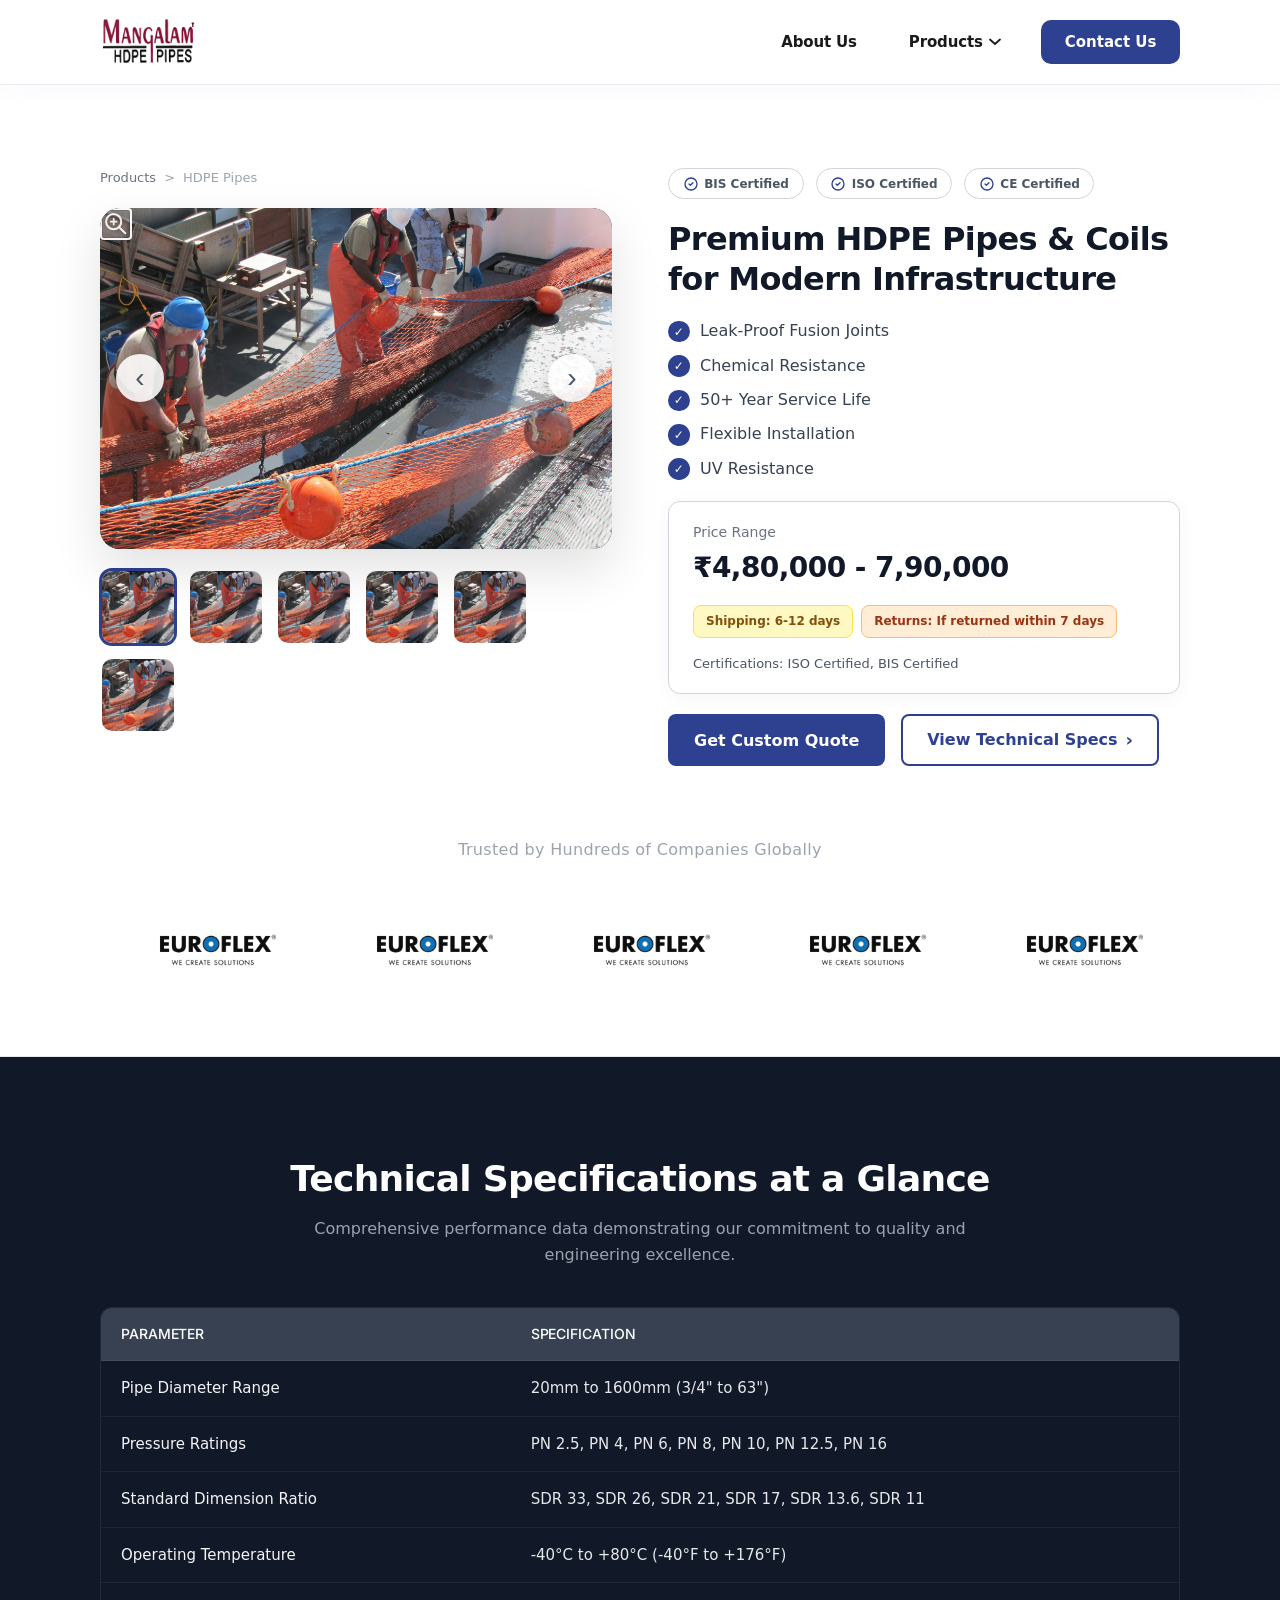
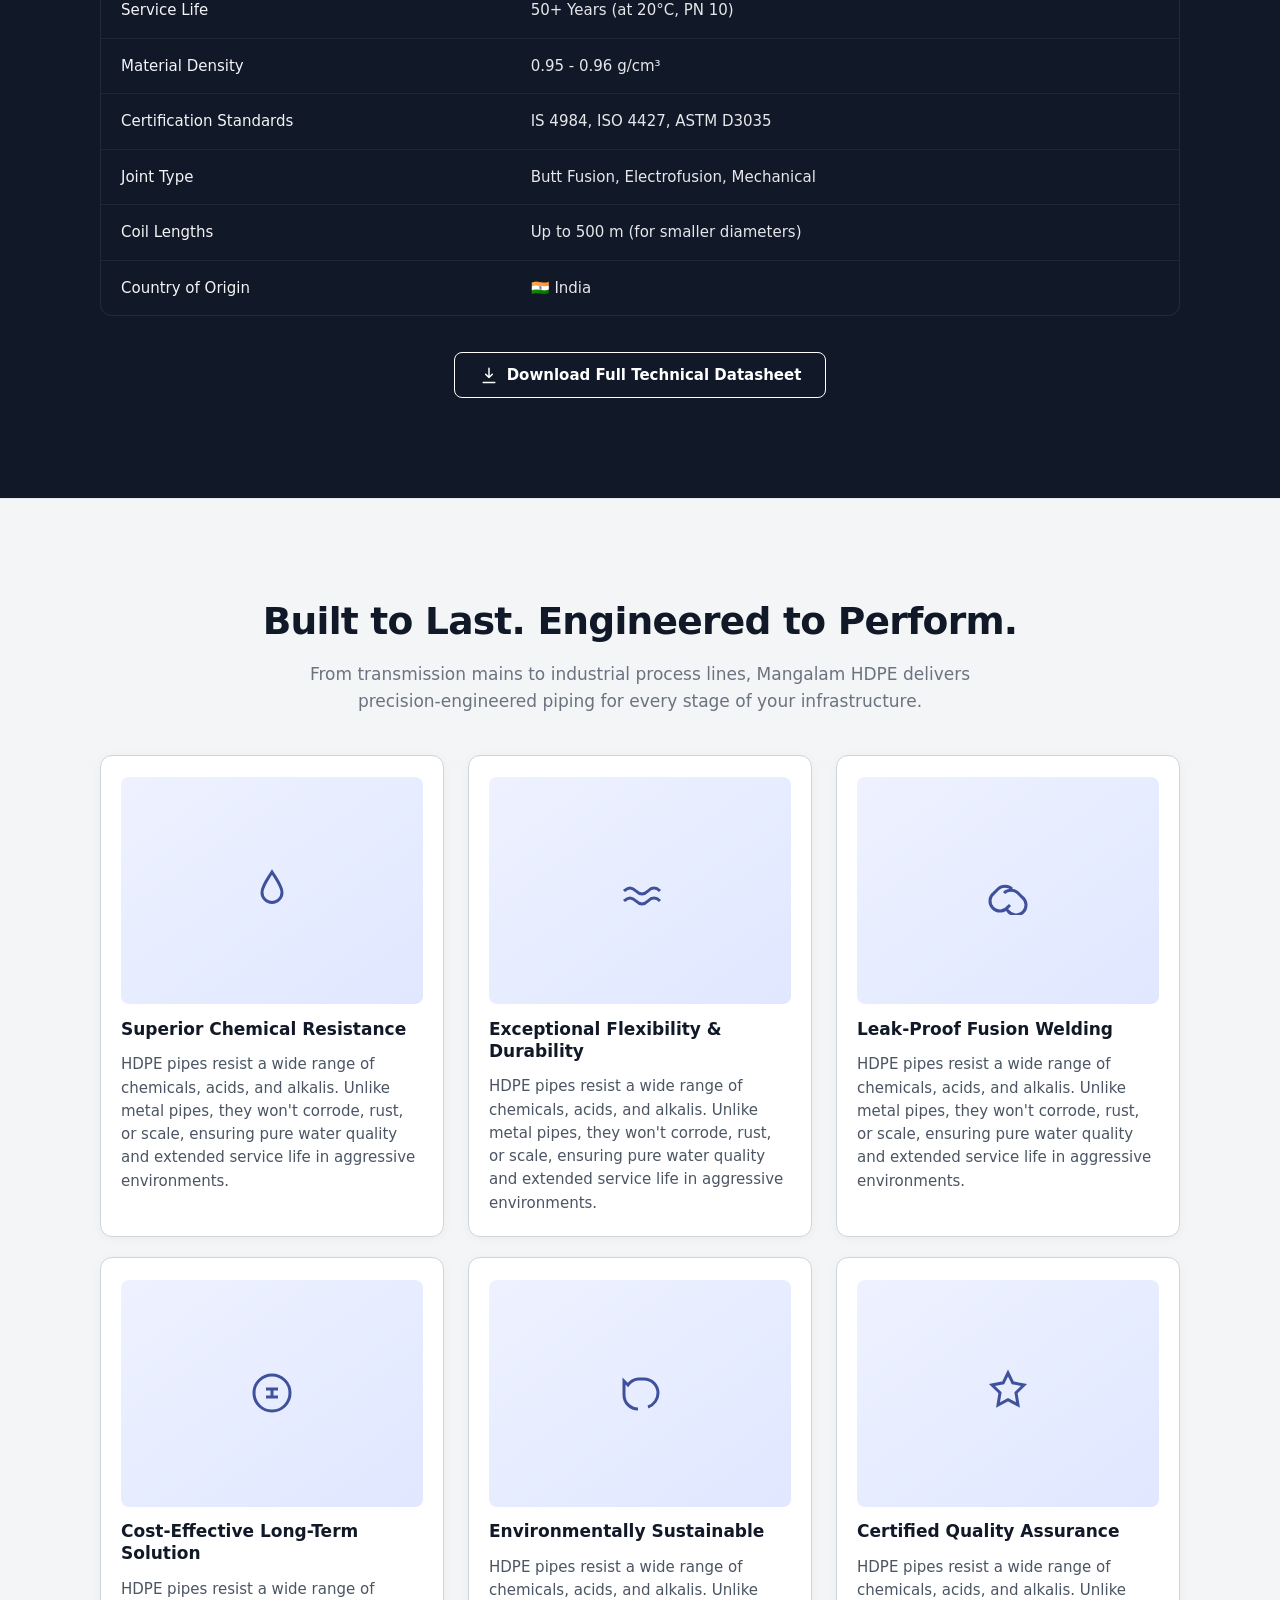
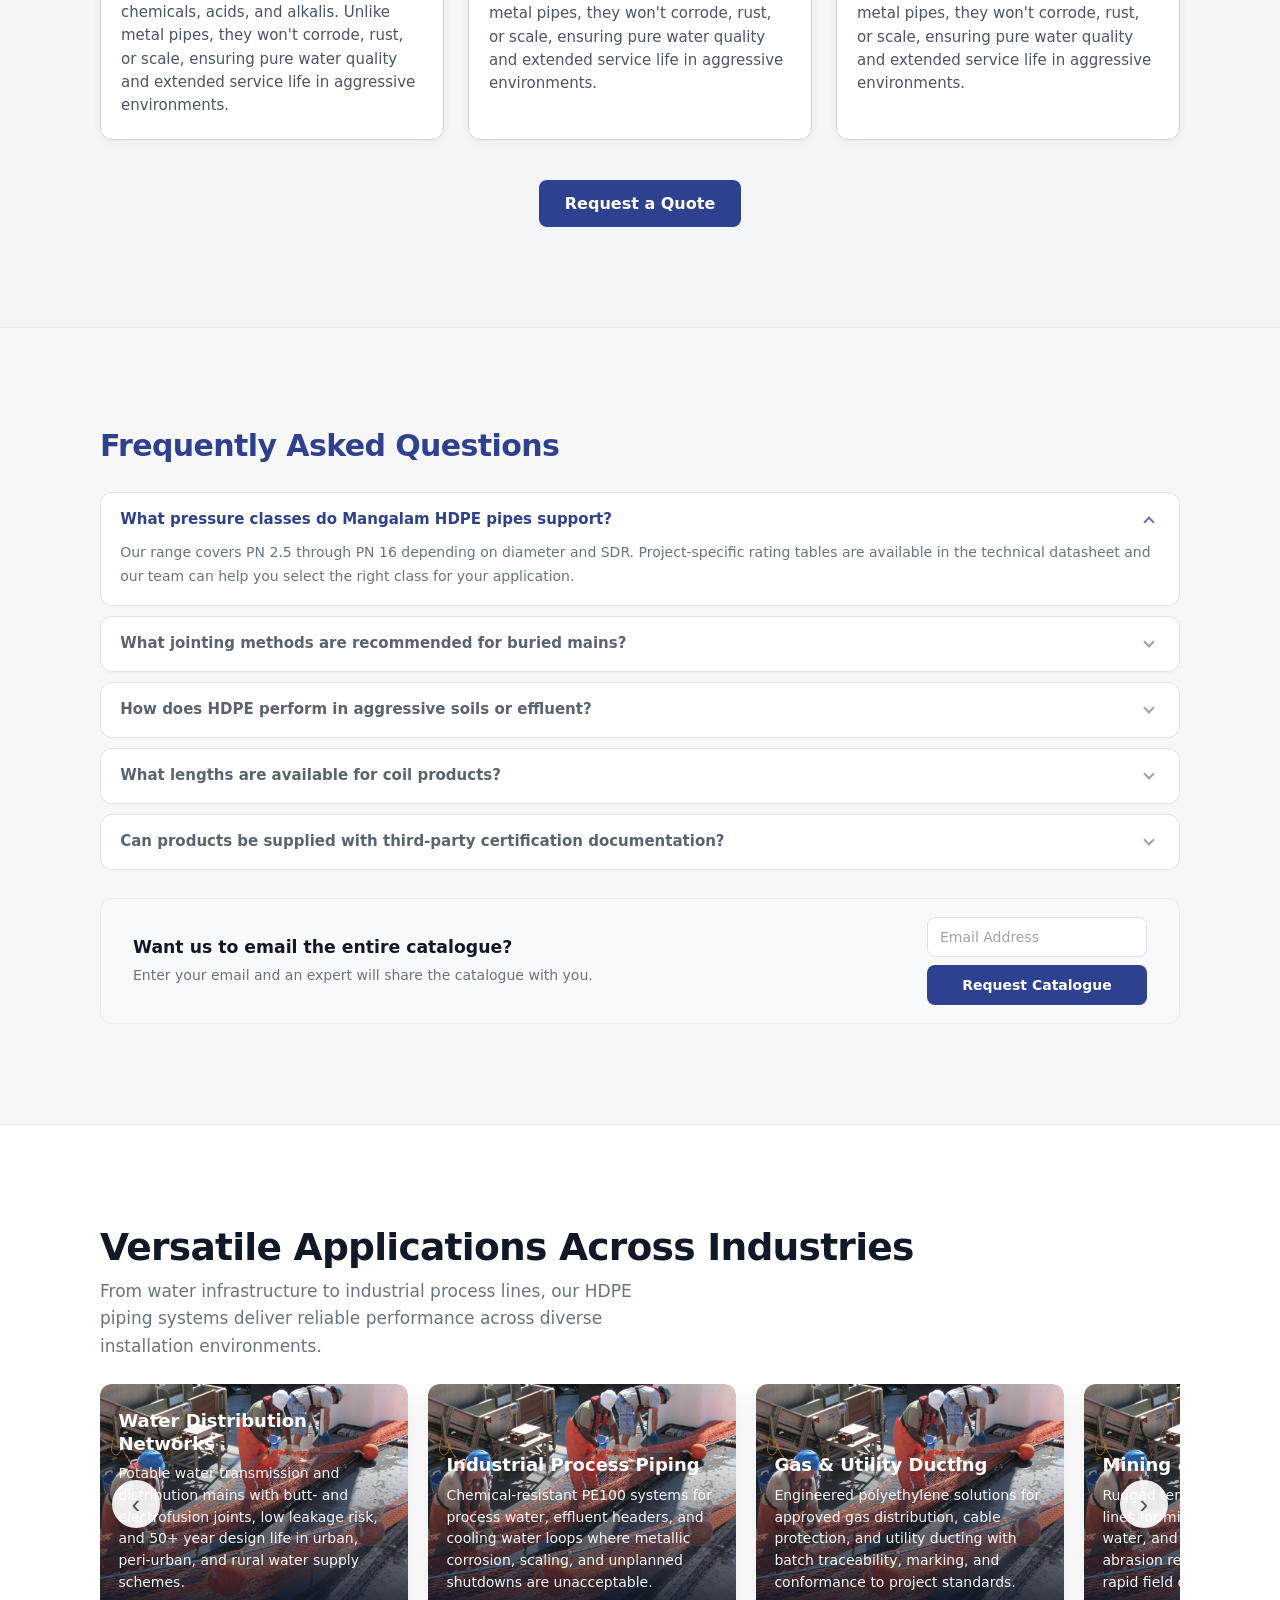
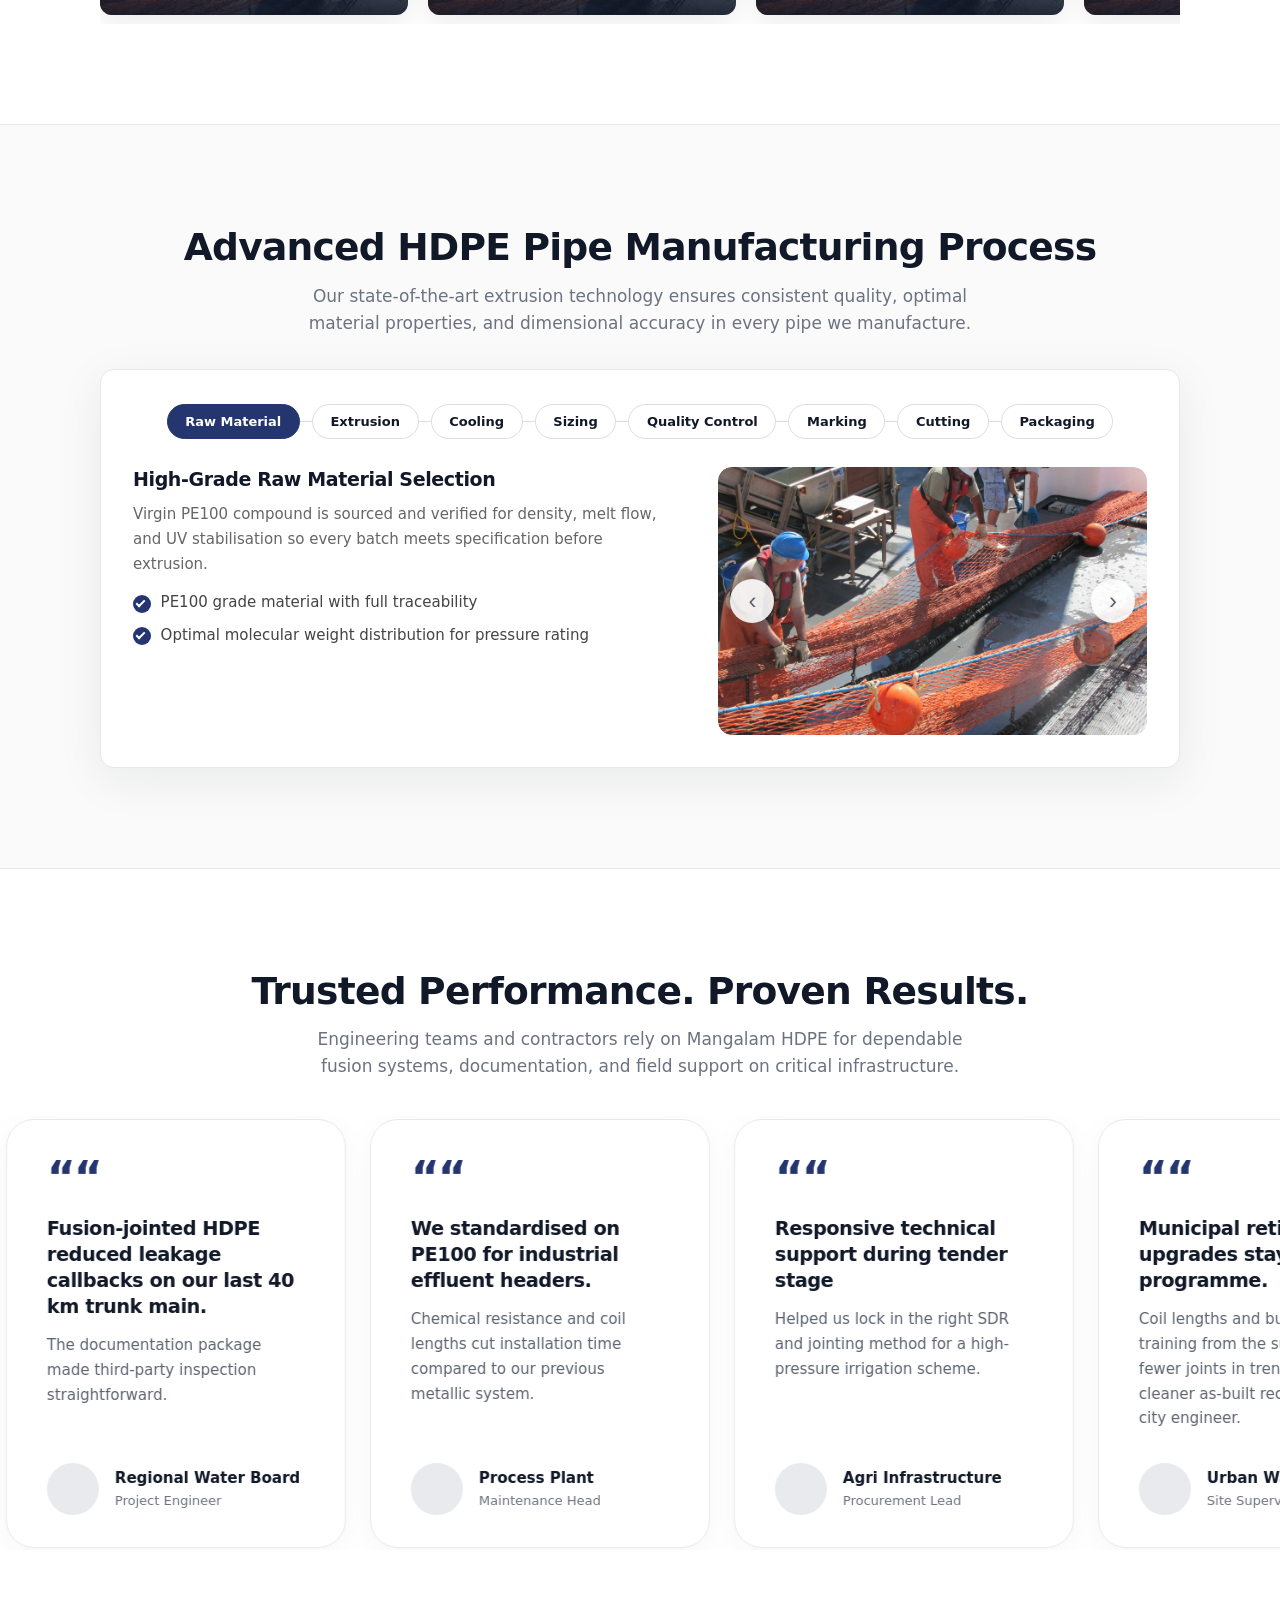
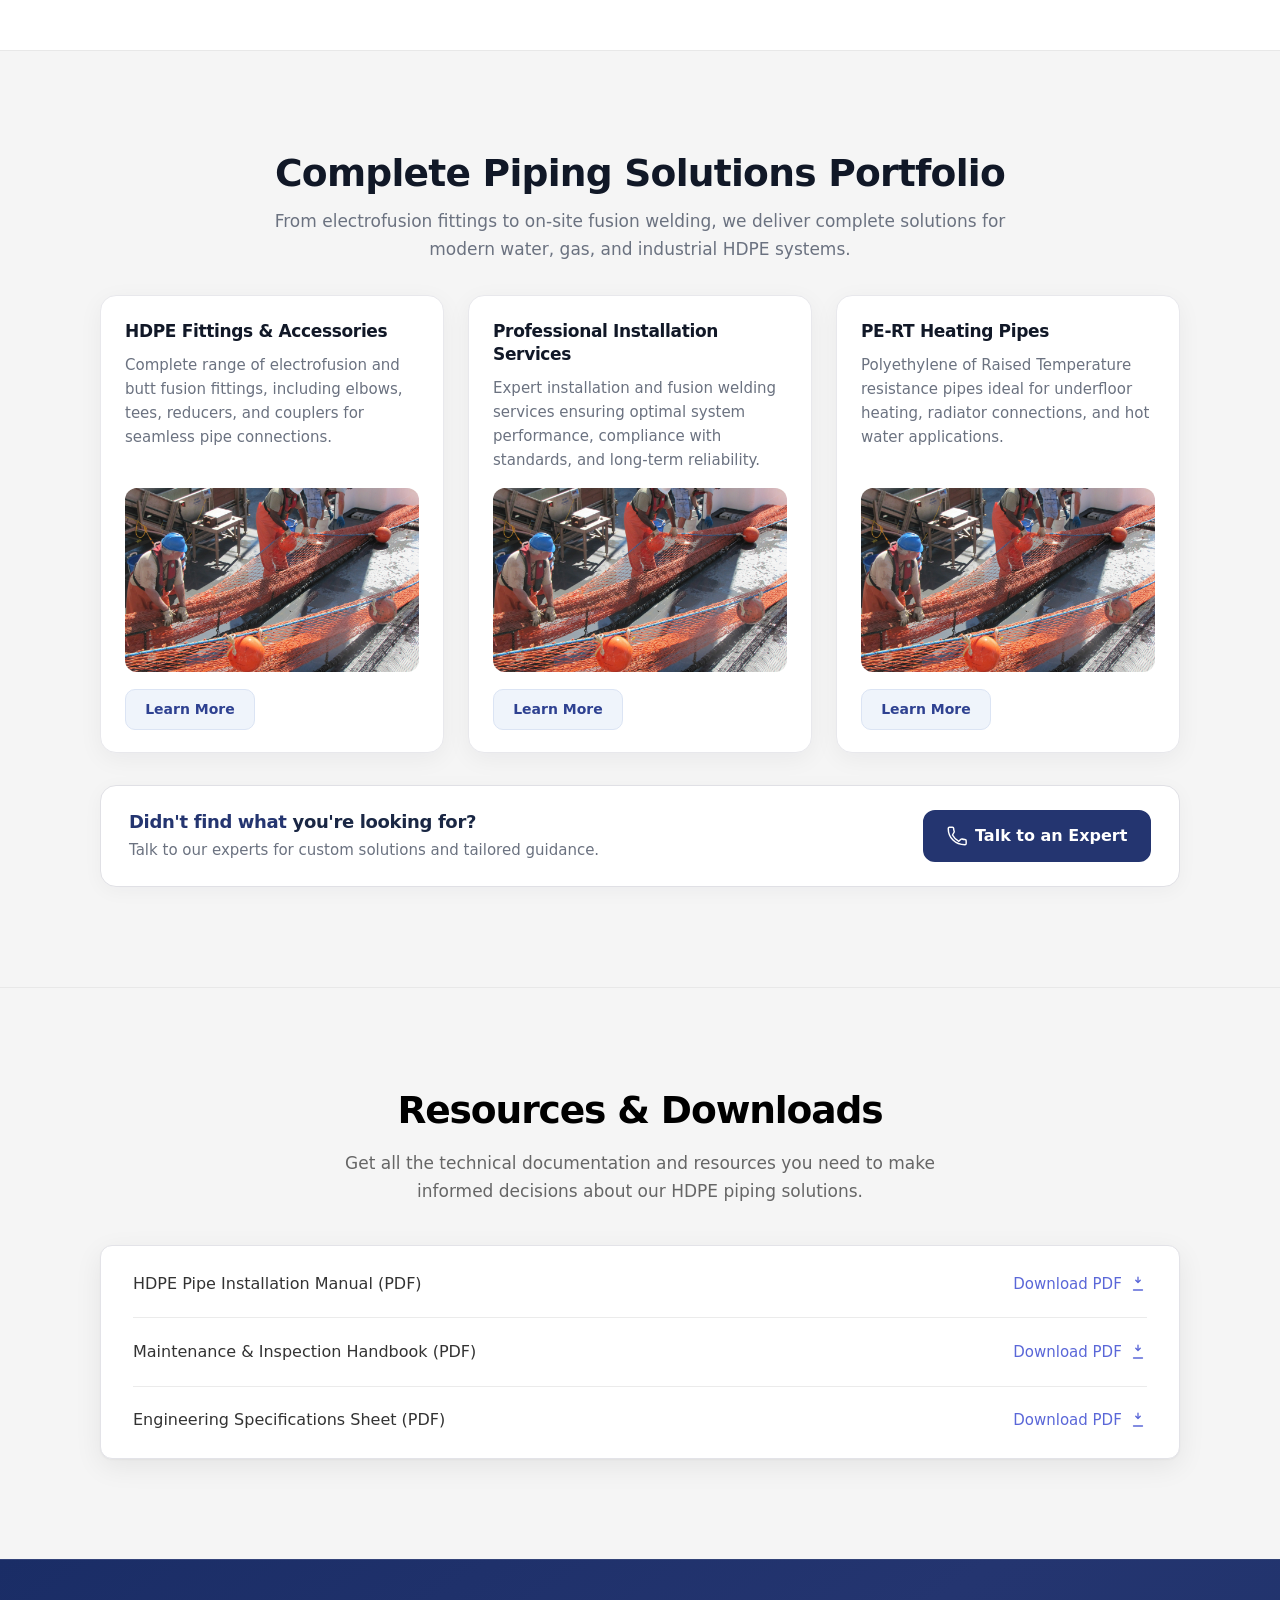
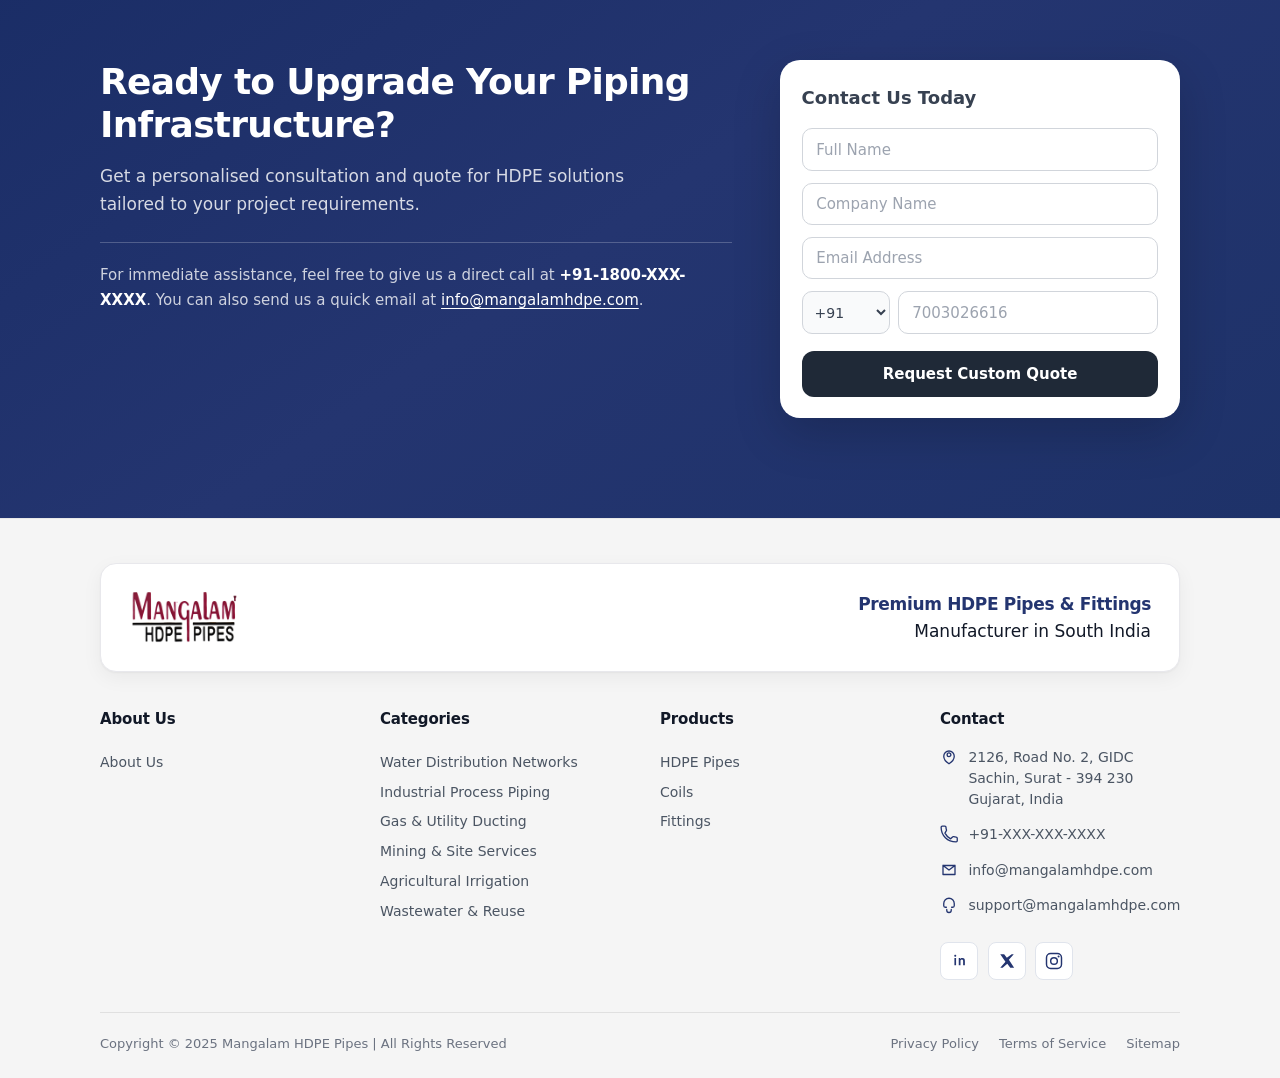
<file: public/index.html>
<!DOCTYPE html>
<html lang="en">
<head>
  <meta charset="UTF-8">
  <meta name="viewport" content="width=device-width, initial-scale=1.0">
  <title>Gushwork | Mangalam HDPE Pipes</title>
  <link rel="preconnect" href="https://fonts.googleapis.com">
  <link rel="preconnect" href="https://fonts.gstatic.com" crossorigin>
  <link href="https://fonts.googleapis.com/css2?family=Inter:wght@500;600&display=swap" rel="stylesheet">
  <link rel="stylesheet" href="styles.css">
</head>
<body>
  <a class="skip-link" href="#main-content">Skip to main content</a>

  <header class="site-header" id="siteHeader" role="banner">
    <div class="site-header__wrap">
      <div class="container site-header__inner">
      <a class="site-header__logo" href="#" aria-label="Mangalam HDPE Pipes home">
        <img src="logo.png" alt="Mangalam HDPE Pipes" width="220" height="80" decoding="async">
      </a>
      <nav class="site-header__nav" aria-label="Primary navigation">
        <ul class="site-header__links">
          <li class="site-header__links-item">
            <a class="site-header__nav-link" href="#">About Us</a>
          </li>
          <li class="site-header__links-item">
            <div class="nav-dropdown" data-products-dropdown>
              <button
                type="button"
                class="site-header__nav-link nav-dropdown__trigger"
                id="navProductsButton"
                data-dropdown-trigger
                aria-expanded="false"
                aria-haspopup="true"
                aria-controls="navProductsPanel"
              >
                <span class="nav-dropdown__label">Products</span>
                <span class="nav-dropdown__chevron" aria-hidden="true">
                  <svg class="nav-dropdown__chevron-icon" width="12" height="8" viewBox="0 0 12 8" fill="none" xmlns="http://www.w3.org/2000/svg" focusable="false">
                    <path d="M1 1.5L6 6L11 1.5" stroke="currentColor" stroke-width="1.75" stroke-linecap="round" stroke-linejoin="round"/>
                  </svg>
                </span>
              </button>
              <ul class="nav-dropdown__panel" id="navProductsPanel" role="menu" data-dropdown-panel hidden></ul>
            </div>
          </li>
          <li class="site-header__links-item">
            <a class="btn btn--primary btn--header site-header__cta" href="#">Contact Us</a>
          </li>
        </ul>
      </nav>
      </div>
    </div>
  </header>

  <main id="main-content">
    <section class="product-hero" aria-label="Product showcase">
      <div class="container">
        <div class="product-hero__grid">
          <div class="product-hero__left">
            <nav class="breadcrumbs product-hero__breadcrumbs" aria-label="Breadcrumb">
              <ol class="breadcrumbs__list" id="jsonBreadcrumbs"></ol>
            </nav>

            <div class="product-page__media">
              <div class="product-carousel" data-carousel>
              <div class="product-carousel__stage">
                <button type="button" class="product-carousel__arrow product-carousel__arrow--prev" aria-label="Previous image" data-carousel-prev>
                  <span aria-hidden="true">&#8249;</span>
                </button>
                <div
                  class="product-carousel__viewport"
                  role="region"
                  aria-roledescription="carousel"
                  aria-label="Product images"
                  tabindex="0"
                >
                  <div class="product-carousel__track" id="carouselTrack" data-carousel-track></div>
                  <div class="hero-zoom-lens" id="heroZoomLens" hidden aria-hidden="true">
                    <span class="hero-zoom-lens__icon" aria-hidden="true">
                      <svg width="28" height="28" viewBox="0 0 24 24" fill="none" xmlns="http://www.w3.org/2000/svg">
                        <circle cx="10" cy="10" r="6.5" stroke="currentColor" stroke-width="1.75" />
                        <path d="M14.5 14.5L20 20" stroke="currentColor" stroke-width="1.75" stroke-linecap="round" />
                        <path d="M10 7.5v5M7.5 10h5" stroke="currentColor" stroke-width="1.5" stroke-linecap="round" />
                      </svg>
                    </span>
                  </div>
                </div>
                <button type="button" class="product-carousel__arrow product-carousel__arrow--next" aria-label="Next image" data-carousel-next>
                  <span aria-hidden="true">&#8250;</span>
                </button>
                <div class="hero-zoom-result" id="heroZoomResult" role="img" aria-label="Magnified product view" hidden aria-hidden="true">
                  <div class="hero-zoom-result__inner" id="heroZoomResultInner"></div>
                </div>
              </div>

                <div class="product-carousel__thumbs" role="tablist" id="carouselThumbs" aria-label="Image thumbnails"></div>
              </div>
            </div>
          </div>

          <div class="product-hero__right">
            <div class="product-hero__intro">
            <ul class="cert-badges" id="productCertBadges" aria-label="Certifications"></ul>

            <h1 class="product-title product-title--on-dark" id="productTitle"></h1>

              <ul class="feature-list feature-list--on-dark" id="productFeatures"></ul>
            </div>

            <div class="product-hero__commerce">
              <div class="price-card">
                <p class="price-card__label">Price Range</p>
                <p class="price-card__value" id="jsonPriceRange"></p>
                <div class="price-card__tags">
                  <span class="price-card__tag price-card__tag--ship" id="jsonShippingTag"></span>
                  <span class="price-card__tag price-card__tag--return" id="jsonReturnsTag"></span>
                </div>
                <p class="price-card__foot" id="jsonCertLine"></p>
              </div>

              <div class="product-ctas" data-product-ctas>
                <button type="button" class="btn btn--primary btn--lg" data-cta-quote data-open-callback-modal>
                  Get Custom Quote
                </button>
                <a class="btn btn--outline btn--lg" href="#" data-cta-specs>
                  <span data-cta-specs-label>View Technical Specs</span>
                  <span class="btn__chevron" aria-hidden="true">&#8250;</span>
                </a>
              </div>
            </div>
          </div>
        </div>

        <aside class="trusted-by" aria-label="Trusted partner brands">
          <p class="trusted-by__headline" id="trustedHeadline"></p>
          <div class="trusted-by__marquee">
            <div class="trusted-by__track" id="trustedMarqueeTrack"></div>
          </div>
        </aside>
      </div>
    </section>

    <section
      class="tech-specs"
      id="technical-specs"
      aria-labelledby="techSpecsHeading"
      hidden
      data-tech-specs-section
    >
      <div class="container tech-specs__inner">
        <h2 class="tech-specs__title" id="techSpecsHeading"></h2>
        <p class="tech-specs__subtitle" id="techSpecsSubtitle"></p>
        <div class="tech-specs__table-card">
          <div class="tech-specs__table-scroll">
            <table class="tech-specs__table">
              <thead>
                <tr>
                  <th scope="col" class="tech-specs__col-head">Parameter</th>
                  <th scope="col" class="tech-specs__col-head">Specification</th>
                </tr>
              </thead>
              <tbody id="techSpecsTableBody"></tbody>
            </table>
          </div>
        </div>
        <div class="tech-specs__actions">
          <button
            type="button"
            class="btn btn--datasheet-ghost"
            id="techSpecsDatasheetBtn"
            data-open-catalogue-modal
          >
            <svg
              class="btn--datasheet-ghost__icon"
              width="20"
              height="20"
              viewBox="0 0 24 24"
              fill="none"
              xmlns="http://www.w3.org/2000/svg"
              aria-hidden="true"
              focusable="false"
            >
              <path
                d="M12 4v11M8 11l4 4 4-4M5 21h14"
                stroke="currentColor"
                stroke-width="1.75"
                stroke-linecap="round"
                stroke-linejoin="round"
              />
            </svg>
            <span data-datasheet-label>Download Full Technical Datasheet</span>
          </button>
        </div>
      </div>
    </section>

    <section
      class="features-fold"
      id="features-below-specs"
      aria-labelledby="featuresFoldTitle"
      hidden
      data-features-fold
    >
      <div class="container features-fold__inner">
        <h2 class="features-fold__title" id="featuresFoldTitle"></h2>
        <p class="features-fold__subtitle features-fold__sub" id="featuresFoldSubtitle"></p>
        <div class="features-fold__grid" id="featuresFoldGrid"></div>
        <div class="features-fold__cta-wrap">
          <button
            type="button"
            class="btn btn--primary btn--lg"
            id="featuresFoldCta"
            data-open-callback-modal
          >
            Request a Quote
          </button>
        </div>
      </div>
    </section>

    <section class="faq-fold fold-animate" id="faq-section" data-faq-section hidden aria-labelledby="faqSectionTitle">
      <div class="container faq-fold__wrap">
        <div class="faq-fold__content">
          <h2 class="faq-fold__title" id="faqSectionTitle"></h2>
          <div class="faq-accordion" id="faqAccordion"></div>

          <div class="faq-fold__catalogue catalogue-cta--in-faq" id="catalogue-cta-block" data-catalogue-cta hidden>
            <div class="catalogue-cta__inner">
              <div class="catalogue-cta__copy">
                <h3 class="catalogue-cta__title" id="catalogueCtaTitle"></h3>
                <p class="catalogue-cta__subtitle" id="catalogueCtaSubtitle"></p>
              </div>
              <form class="catalogue-cta__form catalogue-cta__form--faq" id="catalogueInlineForm" novalidate>
                <label class="sr-only" for="catalogueInlineEmail">Email Address</label>
                <input
                  type="email"
                  id="catalogueInlineEmail"
                  name="email"
                  autocomplete="email"
                  placeholder="Email Address"
                  class="catalogue-cta__input"
                />
                <button type="submit" class="btn btn--catalogue-cta" id="catalogueCtaBtn">Request Catalogue</button>
              </form>
            </div>
          </div>
        </div>
      </div>
    </section>

    <section class="applications-fold fold-animate" id="applications-section" data-applications-section hidden aria-labelledby="applicationsTitle">
      <div class="applications-fold__inner">
        <div class="applications-fold__head">
          <div class="applications-fold__head-text">
            <h2 class="applications-fold__title" id="applicationsTitle"></h2>
            <p class="applications-fold__subtitle" id="applicationsSubtitle"></p>
          </div>
        </div>
        <div class="applications-fold__stage">
          <div
            class="applications-fold__viewport"
            tabindex="0"
            role="region"
            aria-roledescription="carousel"
            aria-label="Industry application cards"
          >
            <div class="applications-fold__track" id="applicationsTrack"></div>
          </div>
          <div class="applications-fold__nav-overlay" role="group" aria-label="Slide navigation">
            <button
              type="button"
              class="applications-fold__arrow applications-fold__arrow--overlay applications-fold__arrow--prev"
              data-apps-prev
              aria-label="Previous slides"
            >
              <span aria-hidden="true">&#8249;</span>
            </button>
            <button
              type="button"
              class="applications-fold__arrow applications-fold__arrow--overlay applications-fold__arrow--next"
              data-apps-next
              aria-label="Next slides"
            >
              <span aria-hidden="true">&#8250;</span>
            </button>
          </div>
        </div>
      </div>
    </section>

    <section class="process-fold fold-animate" id="process-section" data-process-section hidden aria-labelledby="processTitle">
      <div class="container">
        <h2 class="process-fold__title" id="processTitle"></h2>
        <p class="process-fold__subtitle" id="processSubtitle"></p>
        <div class="process-fold__sheet">
          <div class="process-fold__tabs-scroller">
            <div class="process-fold__tabs" id="processTabs" role="tablist" aria-label="Manufacturing steps"></div>
          </div>
          <div class="process-fold__card" id="processCardPanel" role="tabpanel">
            <div class="process-fold__card-text" id="processCardText"></div>
            <div class="process-fold__card-media">
              <div class="process-step-carousel" data-process-carousel>
                <div class="process-step-carousel__viewport">
                  <div class="process-step-carousel__track" id="processCarouselTrack"></div>
                </div>
                <div class="process-step-carousel__nav-overlay">
                  <button
                    type="button"
                    class="process-step-carousel__arrow process-step-carousel__arrow--prev"
                    data-process-carousel-prev
                    aria-label="Previous image"
                  >
                    <span aria-hidden="true">&#8249;</span>
                  </button>
                  <button
                    type="button"
                    class="process-step-carousel__arrow process-step-carousel__arrow--next"
                    data-process-carousel-next
                    aria-label="Next image"
                  >
                    <span aria-hidden="true">&#8250;</span>
                  </button>
                </div>
              </div>
            </div>
          </div>
        </div>
      </div>
    </section>

    <section class="trust-fold fold-animate" id="trust-section" data-trust-section hidden aria-labelledby="trustTitle">
      <div class="container">
        <h2 class="trust-fold__title" id="trustTitle"></h2>
        <p class="trust-fold__subtitle" id="trustSubtitle"></p>
        <div class="trust-fold__grid" id="trustQuotesGrid"></div>
      </div>
    </section>

    <section
      class="portfolio-fold fold-animate"
      id="portfolio-section"
      data-portfolio-section
      hidden
      aria-labelledby="portfolioTitle"
    >
      <div class="container portfolio-fold__inner">
        <h2 class="portfolio-fold__title" id="portfolioTitle"></h2>
        <p class="portfolio-fold__subtitle" id="portfolioSubtitle"></p>
        <div class="portfolio-fold__cards" id="portfolioCardsGrid"></div>
        <div class="portfolio-fold__bottom-cta" id="portfolioBottomCta" hidden></div>
      </div>
    </section>

    <section
      class="resources-fold fold-animate"
      id="resources-section"
      data-resources-section
      hidden
      aria-labelledby="resourcesTitle"
    >
      <div class="container resources-fold__inner">
        <h2 class="resources-fold__title" id="resourcesTitle"></h2>
        <p class="resources-fold__subtitle" id="resourcesSubtitle"></p>
        <div class="resources-fold__card" id="resourcesList"></div>
      </div>
    </section>

    <section
      class="contact-band fold-animate"
      id="contact-band-section"
      data-contact-band-section
      hidden
      aria-labelledby="contactBandTitle"
    >
      <div class="container contact-band__inner">
        <div class="contact-band__copy">
          <h2 class="contact-band__title" id="contactBandTitle"></h2>
          <p class="contact-band__subtitle" id="contactBandSubtitle"></p>
          <hr class="contact-band__rule" />
          <p class="contact-band__footer" id="contactBandFooter"></p>
        </div>
        <div class="contact-band__form-shell">
          <form class="contact-band__form" id="contactBandForm" novalidate>
            <h3 class="contact-band__form-title" id="contactBandFormTitle"></h3>
            <label class="sr-only" for="band-fullname">Full Name</label>
            <input
              id="band-fullname"
              name="bandFullName"
              type="text"
              autocomplete="name"
              class="contact-band__input"
              placeholder="Full Name"
            />
            <label class="sr-only" for="band-company">Company Name</label>
            <input
              id="band-company"
              name="bandCompany"
              type="text"
              autocomplete="organization"
              class="contact-band__input"
              placeholder="Company Name"
            />
            <label class="sr-only" for="band-email">Email Address</label>
            <input
              id="band-email"
              name="bandEmail"
              type="email"
              autocomplete="email"
              class="contact-band__input"
              placeholder="Email Address"
            />
            <div class="contact-band__phone-row" role="group" aria-label="Phone number">
              <label class="sr-only" for="band-dial">Country code</label>
              <select id="band-dial" name="bandDialCode" class="contact-band__dial" aria-label="Country calling code">
                <option value="+91" selected>+91</option>
                <option value="+1">+1</option>
                <option value="+44">+44</option>
              </select>
              <label class="sr-only" for="band-phone">Phone number</label>
              <input
                id="band-phone"
                name="bandPhone"
                type="tel"
                autocomplete="tel"
                class="contact-band__phone-num"
                placeholder="7003026616"
              />
            </div>
            <button type="button" class="contact-band__submit btn" data-open-callback-modal>
              <span data-contact-band-submit-label>Request Custom Quote</span>
            </button>
          </form>
        </div>
      </div>
    </section>
  </main>

  <footer class="site-footer" id="siteFooter" data-site-footer hidden>
    <div class="container site-footer__wrap">
      <div class="site-footer__banner">
        <a class="site-footer__logo" href="#" aria-label="Mangalam HDPE Pipes home">
          <img src="logo.png" alt="Mangalam HDPE Pipes" width="220" height="72" decoding="async" />
        </a>
        <p class="site-footer__tagline" id="footerTagline"></p>
      </div>
      <div class="site-footer__cols" id="footerCols"></div>
      <div class="site-footer__bottom">
        <p class="site-footer__copyright" id="footerCopyright"></p>
        <nav class="site-footer__legal" id="footerLegal" aria-label="Legal"></nav>
      </div>
    </div>
  </footer>

  <div
    class="modal"
    id="modal-catalogue"
    role="dialog"
    aria-modal="true"
    aria-labelledby="modal-catalogue-title"
    aria-hidden="true"
    hidden
  >
    <div class="modal__backdrop" data-modal-close tabindex="-1" aria-hidden="true"></div>
    <div class="modal__panel">
      <header class="modal__header">
        <h2 id="modal-catalogue-title">Let us email the entire catalogue to you</h2>
        <button type="button" class="modal__close" data-modal-close aria-label="Close dialog">
          &times;
        </button>
      </header>
      <form class="modal__body" id="form-catalogue" novalidate>
        <div class="modal__field">
          <label for="catalogue-email">Your Email *</label>
          <input
            id="catalogue-email"
            name="email"
            type="email"
            required
            autocomplete="email"
            placeholder="example@gmail.com"
          />
        </div>
        <div class="modal__field">
          <label for="catalogue-contact">Your Contact (Optional)</label>
          <input
            id="catalogue-contact"
            name="contact"
            type="tel"
            autocomplete="tel"
            placeholder="+91-0000000000"
          />
        </div>
        <div class="modal__footer">
          <button type="submit" class="btn btn--modal-primary">Download Brochure</button>
        </div>
      </form>
    </div>
  </div>

  <div
    class="modal modal--quote"
    id="modal-callback"
    role="dialog"
    aria-modal="true"
    aria-labelledby="modal-callback-title"
    aria-hidden="true"
    hidden
  >
    <div class="modal__backdrop" data-modal-close tabindex="-1" aria-hidden="true"></div>
    <div class="modal__panel modal__panel--quote">
      <header class="modal__header modal__header--quote">
        <h2 id="modal-callback-title">Request a call back</h2>
        <button type="button" class="modal__close modal__close--quote" data-modal-close aria-label="Close dialog">
          &times;
        </button>
      </header>
      <form id="form-callback" class="modal__form-quote" novalidate>
        <div class="modal__body modal__body--quote">
          <div class="modal__field-quote">
            <label class="sr-only" for="cb-fullname">Full Name</label>
            <input
              id="cb-fullname"
              name="fullName"
              type="text"
              autocomplete="name"
              placeholder="Full Name"
            />
          </div>
          <div class="modal__field-quote">
            <label class="sr-only" for="cb-company">Company Name</label>
            <input
              id="cb-company"
              name="company"
              type="text"
              autocomplete="organization"
              placeholder="Company Name"
            />
          </div>
          <div class="modal__field-quote">
            <label class="sr-only" for="cb-email">Email Address</label>
            <input
              id="cb-email"
              name="email"
              type="email"
              autocomplete="email"
              placeholder="Email Address"
            />
          </div>
          <div class="modal__phone-row" role="group" aria-label="Phone number">
            <label class="sr-only" for="cb-dial">Country code</label>
            <select id="cb-dial" name="dialCode" class="modal__phone-dial" aria-label="Country calling code">
              <option value="+91" selected>+91</option>
              <option value="+1">+1</option>
              <option value="+44">+44</option>
            </select>
            <label class="sr-only" for="cb-phone">Phone number</label>
            <input
              id="cb-phone"
              name="phone"
              type="tel"
              autocomplete="tel"
              class="modal__phone-num"
              placeholder="7003026616"
            />
          </div>
        </div>
        <footer class="modal__footer modal__footer--quote">
          <button type="submit" class="btn btn--modal-quote">Submit Form</button>
        </footer>
      </form>
    </div>
  </div>

  <script src="js/content.js" defer></script>
  <script src="js/buttons.js" defer></script>
  <script src="js/zoom.js" defer></script>
  <script src="js/button.js" defer></script>
  <script src="js/main.js" defer></script>
</body>
</html>
</file>
<file: public/styles.css>
/* =============================================================================
   Mangalam-style product page
   - Horizontal inset: fluid gutter (was fixed 100px — broke phones)
   - Primary blue ~#2E4191
   ============================================================================= */

*,
*::before,
*::after {
  box-sizing: border-box;
}

html {
  scroll-behavior: smooth;
  height: 100%;
}

@media (prefers-reduced-motion: reduce) {
  html {
    scroll-behavior: auto;
  }

  *,
  *::before,
  *::after {
    animation-duration: 0.01ms !important;
    animation-iteration-count: 1 !important;
    transition-duration: 0.01ms !important;
  }
}

:root {
  --color-primary: #2e4191;
  --color-primary-hover: #243570;
  --color-text: #1a1d26;
  --color-muted: #6b7280;
  --color-border: #d1d5db;
  --color-surface: #ffffff;
  --radius-sm: 8px;
  --radius-md: 12px;
  --radius-lg: 20px;
  --shadow-header: 0 1px 0 rgba(0, 0, 0, 0.06), 0 4px 24px rgba(46, 65, 145, 0.04);
  /* Fixed header height used for body offset (keep in sync with .site-header__wrap padding) */
  --header-bar-height: 84px;
  --header-nav-text: #1a1a1a;
  --header-nav-hit: 44px;
  /* Space below fixed header before hero (smaller = hero sits higher) */
  --content-top-pad: 72px;
  /*
   * Fold padding (spec): >1200 → 100 all; ≤1200 → 80 all; ≤1080 → 80/60;
   * ≤800 → 80/48; ≤360 → 48/16
   */
  --fold-pad-block: 100px;
  --fold-pad-inline: 100px;
}

@media (max-width: 1200px) {
  :root {
    --fold-pad-block: 80px;
    --fold-pad-inline: 80px;
  }
}

@media (max-width: 1080px) {
  :root {
    --fold-pad-block: 80px;
    --fold-pad-inline: 60px;
  }
}

@media (max-width: 800px) {
  :root {
    --fold-pad-block: 80px;
    --fold-pad-inline: 48px;
  }
}

@media (max-width: 360px) {
  :root {
    --fold-pad-block: 48px;
    --fold-pad-inline: 16px;
  }
}

body {
  margin: 0;
  font-family: system-ui, -apple-system, "Segoe UI", Roboto, Ubuntu, "Helvetica Neue", sans-serif;
  line-height: 1.5;
  color: var(--color-text);
  /* No bottom padding — it sat *below* the footer as empty white (body bg). */
  padding: calc(var(--header-bar-height) + var(--content-top-pad)) var(--fold-pad-inline) 0;
  min-height: 100%;
  display: flex;
  flex-direction: column;
  background-color: #ffffff;
  overflow-x: clip;
}

#main-content {
  flex: 1 0 auto;
}

img {
  max-width: 100%;
  height: auto;
  display: block;
}

a {
  color: var(--color-primary);
  transition: color 0.2s ease, opacity 0.2s ease;
}

a:hover {
  color: var(--color-primary-hover);
}

a:focus-visible,
button:focus-visible,
summary:focus-visible {
  outline: 2px solid var(--color-primary);
  outline-offset: 2px;
}

.container {
  width: 100%;
  max-width: 1240px;
  margin-left: auto;
  margin-right: auto;
}

/* Skip link */
.skip-link {
  position: absolute;
  left: -9999px;
  top: 0;
  z-index: 300;
  padding: 0.75rem 1rem;
  background: var(--color-primary);
  color: #fff;
  text-decoration: none;
  border-radius: 0 0 var(--radius-sm) 0;
}

.skip-link:focus {
  left: var(--fold-pad-inline);
  top: calc(var(--header-bar-height) + 12px);
  z-index: 400;
}

/* =============================================================================
   Fixed site header: flush to top of viewport, full-width white bar
   ============================================================================= */

.site-header {
  position: fixed;
  top: 0;
  left: 0;
  right: 0;
  z-index: 200;
  background: #ffffff;
  box-shadow: var(--shadow-header);
}

.site-header__wrap {
  padding: 0 var(--fold-pad-inline);
  min-height: var(--header-bar-height);
  display: flex;
  align-items: center;
}

.site-header__inner {
  display: flex;
  align-items: center;
  justify-content: space-between;
  gap: 2rem;
  flex-wrap: wrap;
  width: 100%;
  max-width: 1240px;
  margin-left: auto;
  margin-right: auto;
  padding: 0.875rem 0;
}

.site-header__logo {
  display: inline-flex;
  align-items: center;
  line-height: 0;
  text-decoration: none;
  flex-shrink: 0;
}

.site-header__logo:hover {
  opacity: 0.92;
}

.site-header__logo:focus-visible {
  outline-offset: 4px;
  border-radius: 4px;
}

.site-header__logo img {
  display: block;
  height: auto;
  max-height: 56px;
  width: auto;
  max-width: min(240px, 55vw);
  object-fit: contain;
}

.site-header__nav {
  display: flex;
  align-items: center;
  flex-wrap: wrap;
}

.site-header__links {
  display: flex;
  flex-wrap: wrap;
  align-items: center;
  gap: 0.5rem 1.75rem;
  list-style: none;
  margin: 0;
  padding: 0;
}

.site-header__links-item {
  display: flex;
  align-items: center;
  line-height: 1.4;
}

/* Shared bar: About, Products, Contact — one baseline, comfortable padding */
.site-header__nav-link {
  margin: 0;
  box-sizing: border-box;
  min-height: var(--header-nav-hit);
  padding: 0.5rem 0.75rem;
  border-radius: var(--radius-sm);
  display: inline-flex;
  align-items: center;
  justify-content: flex-start;
  gap: 0.4rem;
  font-family: inherit;
  font-weight: 600;
  font-size: 0.9375rem;
  line-height: 1.25;
  letter-spacing: -0.01em;
  text-decoration: none;
  color: var(--header-nav-text);
  user-select: none;
  transition: color 0.2s ease, background-color 0.2s ease;
}

/* Scope: header nav is not generic body links (global `a` is blue) */
.site-header .site-header__nav-link {
  color: var(--header-nav-text);
}

.site-header .site-header__nav-link:hover,
.site-header .site-header__nav-link:focus-visible {
  color: var(--color-primary);
  background-color: rgba(46, 65, 145, 0.07);
}

button.site-header__nav-link {
  border: none;
  background: none;
  cursor: pointer;
  text-align: left;
  -webkit-appearance: none;
  appearance: none;
}

.site-header__cta {
  flex-shrink: 0;
  min-height: var(--header-nav-hit);
  padding: 0.5rem 1.25rem;
  display: inline-flex;
  align-items: center;
  line-height: 1.25;
}

/* Products dropdown (js/products-dropdown.js) */
.nav-dropdown {
  position: relative;
  display: flex;
  align-items: center;
}

.nav-dropdown__label {
  line-height: 1.25;
}

.nav-dropdown__chevron {
  display: inline-flex;
  align-items: center;
  justify-content: center;
  flex-shrink: 0;
  margin-top: 1px;
  color: currentColor;
}

.nav-dropdown__chevron-icon {
  display: block;
  transition: transform 0.25s ease;
}

.nav-dropdown.is-open .nav-dropdown__chevron-icon {
  transform: rotate(180deg);
}

.nav-dropdown__panel {
  position: absolute;
  top: calc(100% + 0.35rem);
  left: 0;
  min-width: 220px;
  margin: 0;
  padding: 0.35rem 0;
  list-style: none;
  background: var(--color-surface);
  border: 1px solid var(--color-border);
  border-radius: var(--radius-md);
  box-shadow:
    0 4px 6px rgba(0, 0, 0, 0.04),
    0 12px 40px rgba(46, 65, 145, 0.12);
  z-index: 50;
}

.nav-dropdown__panel a {
  display: block;
  padding: 0.55rem 1rem;
  font-weight: 500;
  font-size: 0.875rem;
  line-height: 1.35;
  text-decoration: none;
  color: #374151;
  transition: background-color 0.15s ease, color 0.15s ease;
}

.nav-dropdown__panel a:hover {
  background: #f1f5f9;
  color: var(--color-primary);
}

/* Buttons */
button.btn {
  font-family: inherit;
  -webkit-appearance: none;
  appearance: none;
}

.btn {
  display: inline-flex;
  align-items: center;
  justify-content: center;
  gap: 0.35rem;
  font-weight: 600;
  font-size: 0.9375rem;
  text-decoration: none;
  border-radius: var(--radius-sm);
  border: 2px solid transparent;
  cursor: pointer;
  transition:
    background 0.25s ease,
    color 0.25s ease,
    border-color 0.25s ease,
    transform 0.2s ease,
    box-shadow 0.25s ease;
}

.btn:active {
  transform: translateY(1px);
}

.btn--primary {
  background: var(--color-primary);
  color: #fff;
}

.btn--primary:hover {
  background: var(--color-primary-hover);
  color: #fff;
}

.btn--header {
  padding: 0.6rem 1.35rem;
  border-radius: 10px;
}

.btn--lg {
  padding: 0.75rem 1.5rem;
  font-size: 1rem;
}

.btn--outline {
  background: #fff;
  color: var(--color-primary);
  border-color: var(--color-primary);
}

.btn--outline:hover {
  background: #f8fafc;
  color: var(--color-primary-hover);
  border-color: var(--color-primary-hover);
}

.btn__chevron {
  font-size: 1.15em;
  line-height: 1;
  margin-left: 0.15rem;
}

/* =============================================================================
   Breadcrumbs
   ============================================================================= */

.breadcrumbs {
  margin-top: 0;
  margin-bottom: 0;
}

.breadcrumbs__list {
  display: flex;
  flex-wrap: wrap;
  align-items: center;
  gap: 0.35rem 0.5rem;
  list-style: none;
  margin: 0;
  padding: 0;
  font-size: 0.8125rem;
  color: var(--color-muted);
}

.breadcrumbs__list li:not(:last-child)::after {
  content: ">";
  margin-left: 0.5rem;
  color: #9ca3af;
  font-weight: 500;
}

.breadcrumbs__list a {
  color: var(--color-muted);
  text-decoration: none;
}

.breadcrumbs__list a:hover {
  color: var(--color-primary);
}

.breadcrumbs__list li[aria-current="page"] {
  color: #9ca3af;
}

/* Hero band: full-bleed, white background (tight bottom so Euroflex sits right under grid) */
.product-hero {
  margin-left: calc(-1 * var(--fold-pad-inline));
  margin-right: calc(-1 * var(--fold-pad-inline));
  margin-top: -0.5rem;
  padding: 1.25rem var(--fold-pad-inline) 2.25rem;
  background-color: #ffffff;
  border-bottom: 1px solid #e5e7eb;
}

/*
 * Hero: desktop = left stack (breadcrumbs + carousel) | right stack (intro + commerce).
 * That keeps the image directly under breadcrumbs (row 1 was not stretched by a tall intro).
 * Mobile: flex + display:contents on columns → order breadcrumbs → intro → media → commerce.
 */
.product-hero__grid {
  display: grid;
  grid-template-columns: minmax(0, 1fr) minmax(0, 1fr);
  gap: 1.25rem 3.5rem;
  align-items: start;
  max-width: 1240px;
  margin-left: auto;
  margin-right: auto;
  overflow: visible;
}

.product-hero__left {
  grid-column: 1;
  grid-row: 1;
  display: flex;
  flex-direction: column;
  gap: 1.25rem;
  min-width: 0;
}

.product-hero__right {
  grid-column: 2;
  grid-row: 1;
  display: flex;
  flex-direction: column;
  gap: 1.25rem;
  min-width: 0;
}

.product-page__media {
  max-width: 1240px;
  min-width: 0;
}

.product-hero__intro {
  display: flex;
  flex-direction: column;
  gap: 1.25rem;
  min-width: 0;
}

.product-hero__commerce {
  display: flex;
  flex-direction: column;
  gap: 1.25rem;
  min-width: 0;
}

/* Intro uses flex gap; drop duplicate bottom margins between badges / title / features */
.product-hero__intro .cert-badges,
.product-hero__intro .product-title,
.product-hero__intro .feature-list {
  margin-bottom: 0;
}

.product-hero__commerce .price-card {
  margin-bottom: 0;
}

.product-hero__commerce .product-ctas {
  margin-top: 0;
  margin-bottom: 0;
}

.product-title--on-dark {
  color: var(--color-primary);
}

.feature-list--on-dark li {
  color: #374151;
}

.cert-badges__icon--primary {
  color: var(--color-primary);
}

.cert-badges__icon--dark {
  color: #111827;
}

/* Trusted by: clear gap below hero / CTAs; large Euroflex marquee (no rules/masks) */
.trusted-by {
  width: 100%;
  max-width: 1240px;
  margin-left: auto;
  margin-right: auto;
  margin-top: 2.75rem;
  padding-top: 1.75rem;
  text-align: center;
}

.trusted-by__headline {
  margin: 0 0 1.125rem;
  font-size: 1rem;
  font-weight: 500;
  color: #9ca3af;
  letter-spacing: 0.02em;
}

.trusted-by__marquee {
  overflow: hidden;
  width: 100%;
}

.trusted-by__track {
  display: flex;
  width: max-content;
  animation: trusted-marquee-scroll 38s linear infinite;
  will-change: transform;
}

.trusted-by__segment {
  display: flex;
  align-items: center;
  justify-content: center;
  gap: clamp(2.5rem, 6vw, 5rem);
  padding-inline: clamp(1.5rem, 4vw, 3rem);
  flex-shrink: 0;
}

.trusted-by__logo {
  height: clamp(88px, 20vw, 140px);
  width: auto;
  max-width: min(520px, 50vw);
  object-fit: contain;
  object-position: center;
  flex-shrink: 0;
  display: block;
  opacity: 0.95;
}

@keyframes trusted-marquee-scroll {
  from {
    transform: translateX(0);
  }

  to {
    transform: translateX(-50%);
  }
}

@media (prefers-reduced-motion: reduce) {
  .trusted-by__track {
    animation: none;
    flex-wrap: wrap;
    justify-content: center;
    width: 100%;
    max-width: 56rem;
    margin-left: auto;
    margin-right: auto;
  }

  .trusted-by__segment[aria-hidden="true"] {
    display: none;
  }
}

/* =============================================================================
   Product carousel: main image, overlay arrows, thumbnails
   ============================================================================= */

.product-carousel {
  display: flex;
  flex-direction: column;
  gap: 1.25rem;
}

.product-carousel__stage {
  position: relative;
  overflow: visible;
}

.product-page__media,
.product-hero__left {
  overflow: visible;
}

/* Hero / product imagery: 3:2 aspect ratio (design spec) */
.product-carousel__viewport {
  position: relative;
  border-radius: var(--radius-lg);
  overflow: hidden;
  background: #1f2937;
  box-shadow: 0 20px 50px rgba(0, 0, 0, 0.12);
  aspect-ratio: 3 / 2;
}

.product-carousel__viewport[data-hero-zoom="lens"] {
  cursor: crosshair;
}

/* Square lens (pointer-events none — events hit viewport) */
.hero-zoom-lens {
  position: absolute;
  z-index: 8;
  left: 0;
  top: 0;
  box-sizing: border-box;
  pointer-events: none;
  border: 2px solid rgba(255, 255, 255, 0.95);
  border-radius: 4px;
  background: rgba(255, 255, 255, 0.12);
  box-shadow:
    inset 0 0 0 1px rgba(0, 0, 0, 0.12),
    0 4px 16px rgba(0, 0, 0, 0.2);
  display: flex;
  align-items: center;
  justify-content: center;
  color: rgba(255, 255, 255, 0.95);
}

.hero-zoom-lens__icon {
  display: flex;
  opacity: 0.95;
  filter: drop-shadow(0 1px 2px rgba(0, 0, 0, 0.35));
}

/* Flyout magnified pane (desktop) */
/* Must match RESULT in js/zoom.js */
.hero-zoom-result {
  position: absolute;
  z-index: 25;
  width: 210px;
  height: 210px;
  border-radius: var(--radius-lg);
  overflow: hidden;
  background: #fff;
  box-shadow:
    0 12px 40px rgba(0, 0, 0, 0.18),
    0 2px 8px rgba(0, 0, 0, 0.08);
  border: 1px solid #e8e8ec;
  pointer-events: none;
}

.hero-zoom-result__inner {
  width: 100%;
  height: 100%;
  background-repeat: no-repeat;
}

@media (max-width: 991px) {
  .hero-zoom-lens,
  .hero-zoom-result {
    display: none !important;
  }

  .product-carousel__viewport[data-hero-zoom="lens"] {
    cursor: default;
  }
}

.product-carousel__track {
  display: flex;
  height: 100%;
  transition: transform 0.5s cubic-bezier(0.4, 0, 0.2, 1);
  will-change: transform;
}

.product-carousel__slide {
  flex: 0 0 100%;
  margin: 0;
  height: 100%;
  position: relative;
  overflow: hidden;
}

.product-carousel__slide img {
  width: 100%;
  height: 100%;
  object-fit: cover;
}

@media (prefers-reduced-motion: reduce) {
  .hero-zoom-lens,
  .hero-zoom-result {
    display: none !important;
  }

  .product-carousel__viewport[data-hero-zoom="lens"] {
    cursor: default;
  }
}

/* Semi-transparent circular arrows on image mid-edges */
.product-carousel__arrow {
  position: absolute;
  top: 50%;
  transform: translateY(-50%);
  z-index: 10;
  width: 48px;
  height: 48px;
  border: none;
  border-radius: 50%;
  background: rgba(255, 255, 255, 0.88);
  color: #4b5563;
  font-size: 1.75rem;
  line-height: 1;
  cursor: pointer;
  display: inline-flex;
  align-items: center;
  justify-content: center;
  box-shadow: 0 4px 16px rgba(0, 0, 0, 0.12);
  transition:
    background 0.25s ease,
    color 0.25s ease,
    transform 0.2s ease,
    box-shadow 0.25s ease;
}

.product-carousel__arrow:hover {
  background: #fff;
  color: var(--color-primary);
  box-shadow: 0 6px 20px rgba(46, 65, 145, 0.15);
}

.product-carousel__arrow--prev {
  left: 16px;
}

.product-carousel__arrow--next {
  right: 16px;
}

.product-carousel__thumbs {
  display: flex;
  flex-wrap: wrap;
  gap: 0.75rem;
}

.product-carousel__thumb {
  padding: 0;
  border: 2px solid transparent;
  border-radius: var(--radius-md);
  overflow: hidden;
  cursor: pointer;
  background: #fff;
  line-height: 0;
  transition: border-color 0.2s ease, box-shadow 0.2s ease;
}

.product-carousel__thumb img {
  width: 72px;
  height: 72px;
  object-fit: cover;
  display: block;
}

.product-carousel__thumb.is-active {
  border-color: var(--color-primary);
  box-shadow: 0 0 0 1px var(--color-primary);
}

/* =============================================================================
   Product detail column
   ============================================================================= */

.cert-badges {
  display: flex;
  flex-wrap: wrap;
  gap: 0.5rem 0.75rem;
  list-style: none;
  margin: 0 0 1.25rem;
  padding: 0;
}

.cert-badges__item {
  display: inline-flex;
  align-items: center;
  gap: 0.35rem;
  padding: 0.35rem 0.85rem;
  font-size: 0.75rem;
  font-weight: 600;
  color: #4b5563;
  background: #fff;
  border: 1px solid var(--color-border);
  border-radius: 999px;
}

.cert-badges__icon {
  display: flex;
  color: var(--color-primary);
}

.product-title {
  margin: 0 0 1.25rem;
  font-size: clamp(1.5rem, 2.5vw, 2rem);
  font-weight: 700;
  line-height: 1.25;
  color: #111827;
  letter-spacing: -0.02em;
}

.feature-list {
  list-style: none;
  margin: 0 0 1.75rem;
  padding: 0;
  display: flex;
  flex-direction: column;
  gap: 0.65rem;
}

.feature-list li {
  display: flex;
  align-items: flex-start;
  gap: 0.65rem;
  font-size: 1rem;
  color: #374151;
}

.feature-list__check {
  flex-shrink: 0;
  width: 1.35rem;
  height: 1.35rem;
  margin-top: 0.1rem;
  display: inline-flex;
  align-items: center;
  justify-content: center;
  font-size: 0.75rem;
  font-weight: 700;
  color: #fff;
  background: var(--color-primary);
  border-radius: 50%;
}

.price-card {
  padding: 1.25rem 1.5rem;
  background: #fff;
  border: 1px solid var(--color-border);
  border-radius: var(--radius-md);
  margin-bottom: 1.75rem;
  box-shadow: 0 4px 20px rgba(0, 0, 0, 0.04);
}

.price-card__label {
  margin: 0 0 0.25rem;
  font-size: 0.875rem;
  color: var(--color-muted);
}

.price-card__value {
  margin: 0 0 1rem;
  font-size: 1.75rem;
  font-weight: 700;
  color: #111827;
  letter-spacing: -0.02em;
}

.price-card__tags {
  display: flex;
  flex-wrap: wrap;
  gap: 0.5rem;
  margin-bottom: 1rem;
}

.price-card__tag {
  display: inline-block;
  padding: 0.4rem 0.75rem;
  font-size: 0.75rem;
  font-weight: 600;
  border-radius: var(--radius-sm);
}

.price-card__tag--ship {
  background: #fef9c3;
  color: #854d0e;
  border: 1px solid #fde047;
}

.price-card__tag--return {
  background: #ffedd5;
  color: #9a3412;
  border: 1px solid #fdba74;
}

.price-card__foot {
  margin: 0;
  font-size: 0.8125rem;
  color: #4b5563;
}

.product-ctas {
  display: flex;
  flex-wrap: wrap;
  gap: 1rem;
  margin-top: 0.25rem;
  margin-bottom: 0.5rem;
}

/* =============================================================================
   Technical specifications (dark band, Figma-aligned)
   ============================================================================= */

.tech-specs {
  --tech-specs-bg: #111827;
  --tech-specs-card: #111827;
  --tech-specs-border: rgba(255, 255, 255, 0.08);
  --tech-specs-row-line: rgba(255, 255, 255, 0.06);
  --tech-specs-muted: #9ca3af;
  margin-left: calc(-1 * var(--fold-pad-inline));
  margin-right: calc(-1 * var(--fold-pad-inline));
  margin-top: 0;
  padding: var(--fold-pad-block) var(--fold-pad-inline);
  background: var(--tech-specs-bg);
  color: #fff;
}

.tech-specs[hidden] {
  display: none !important;
}

.tech-specs__inner {
  max-width: 1240px;
  margin-left: auto;
  margin-right: auto;
  text-align: center;
}

.tech-specs__title {
  margin: 0 0 1rem;
  font-size: clamp(1.5rem, 3vw, 2.25rem);
  font-weight: 700;
  line-height: 1.2;
  letter-spacing: -0.02em;
  color: #fff;
}

.tech-specs__subtitle {
  margin: 0 auto 2.5rem;
  max-width: 42rem;
  font-size: 1rem;
  line-height: 1.6;
  color: var(--tech-specs-muted);
}

.tech-specs__table-card {
  background: var(--tech-specs-card);
  border: 1px solid var(--tech-specs-border);
  border-radius: var(--radius-md);
  overflow: hidden;
  text-align: left;
  margin-bottom: 2.25rem;
}

.tech-specs__table-scroll {
  overflow-x: auto;
  -webkit-overflow-scrolling: touch;
}

.tech-specs__table {
  width: 100%;
  border-collapse: collapse;
  font-size: 0.9375rem;
  line-height: 1.5;
}

/* Inter 14/20 Medium + tracking: only the "Parameter" / "Specification" column titles */
.tech-specs__table thead th.tech-specs__col-head {
  padding: 1rem 1.25rem;
  font-family: "Inter", system-ui, -apple-system, sans-serif;
  font-weight: 500;
  font-style: normal;
  font-size: 14px;
  line-height: 20px;
  letter-spacing: -0.006em;
  letter-spacing: -0.6%;
  text-transform: uppercase;
  color: #fff;
  text-align: left;
  border-bottom: 1px solid var(--tech-specs-row-line);
  background: #374151;
}

.tech-specs__table thead th.tech-specs__col-head:first-child {
  width: 38%;
  min-width: 11rem;
}

.tech-specs__table tbody tr {
  transition: background-color 0.18s ease;
}

.tech-specs__table tbody tr:hover td {
  background-color: #374151;
}

.tech-specs__table tbody td {
  padding: 1rem 1.25rem;
  color: #e5e7eb;
  vertical-align: top;
  border-bottom: 1px solid var(--tech-specs-row-line);
}

.tech-specs__table tbody tr:last-child td {
  border-bottom: none;
}

.tech-specs__table tbody td:first-child {
  color: #f3f4f6;
  font-weight: 500;
}

.tech-specs__actions {
  display: flex;
  justify-content: center;
}

.btn--datasheet-ghost {
  display: inline-flex;
  align-items: center;
  justify-content: center;
  gap: 0.5rem;
  padding: 0.75rem 1.5rem;
  font-weight: 600;
  font-size: 0.9375rem;
  line-height: 1.25;
  text-decoration: none;
  color: #fff;
  background: transparent;
  border: 1px solid #fff;
  border-radius: var(--radius-sm);
  cursor: pointer;
  transition:
    background 0.2s ease,
    color 0.2s ease,
    border-color 0.2s ease,
    transform 0.15s ease;
}

.btn--datasheet-ghost:hover {
  background: rgba(255, 255, 255, 0.08);
  color: #fff;
  border-color: #fff;
}

.btn--datasheet-ghost:active {
  transform: translateY(1px);
}

.btn--datasheet-ghost__icon {
  flex-shrink: 0;
  display: block;
}

.tech-specs .btn--datasheet-ghost:focus-visible {
  outline: 2px solid #fff;
  outline-offset: 3px;
}

/* =============================================================================
   Features fold (below technical specifications)
   ============================================================================= */

.features-fold {
  margin-left: calc(-1 * var(--fold-pad-inline));
  margin-right: calc(-1 * var(--fold-pad-inline));
  padding: var(--fold-pad-block) var(--fold-pad-inline);
  background: #f4f5f7;
  border-top: 1px solid #e5e7eb;
}

.features-fold[hidden] {
  display: none !important;
}

.features-fold__inner {
  max-width: 1240px;
  margin-left: auto;
  margin-right: auto;
}

.features-fold__title {
  margin: 0 0 1rem;
  font-size: clamp(1.65rem, 3.5vw, 2.35rem);
  font-weight: 700;
  line-height: 1.2;
  color: #111827;
  letter-spacing: -0.02em;
  text-align: center;
}

.features-fold__sub {
  margin: 0 auto 2.5rem;
  max-width: 42rem;
  text-align: center;
  font-size: 1.0625rem;
  color: var(--color-muted);
  line-height: 1.6;
}

.features-fold__grid {
  display: grid;
  grid-template-columns: repeat(3, minmax(0, 1fr));
  gap: 1.25rem 1.5rem;
  margin-bottom: 2.5rem;
}

@media (max-width: 960px) {
  .features-fold__grid {
    grid-template-columns: repeat(2, minmax(0, 1fr));
  }
}

@media (max-width: 600px) {
  .features-fold__grid {
    grid-template-columns: 1fr;
  }
}

.features-fold__card {
  display: flex;
  flex-direction: column;
  gap: 0.85rem;
  padding: 1.35rem 1.25rem;
  background: #fff;
  border: 1px solid var(--color-border);
  border-radius: var(--radius-md);
  box-shadow: 0 2px 12px rgba(0, 0, 0, 0.04);
}

.features-fold__card-media {
  position: relative;
  width: 100%;
  aspect-ratio: 4 / 3;
  border-radius: var(--radius-sm);
  overflow: hidden;
  background: linear-gradient(145deg, #eef2ff 0%, #e0e7ff 100%);
}

.features-fold__card-media img {
  width: 100%;
  height: 100%;
  object-fit: cover;
}

.features-fold__card-icon {
  position: absolute;
  inset: 0;
  display: flex;
  align-items: center;
  justify-content: center;
  color: var(--color-primary);
  opacity: 0.9;
}

.features-fold__card-icon svg {
  width: 48px;
  height: 48px;
}

.features-fold__card-title {
  margin: 0;
  font-size: 1.0625rem;
  font-weight: 700;
  color: #111827;
  line-height: 1.3;
}

.features-fold__card-body {
  margin: 0;
  font-size: 0.9375rem;
  color: #4b5563;
  line-height: 1.55;
}

.features-fold__cta-wrap {
  display: flex;
  justify-content: center;
}

/* =============================================================================
   Lower folds — always visible once rendered (no “invisible until scroll”)
   ============================================================================= */

.fold-animate {
  opacity: 1;
  transform: none;
}

/* =============================================================================
   FAQ fold (Figma-aligned: off-white band, left column, white accordion cards)
   ============================================================================= */

.faq-fold {
  margin-left: calc(-1 * var(--fold-pad-inline));
  margin-right: calc(-1 * var(--fold-pad-inline));
  padding: var(--fold-pad-block) var(--fold-pad-inline);
  background: #f7f7f8;
  border-top: 1px solid #e8e8ec;
}

.faq-fold[hidden] {
  display: none !important;
}

.faq-fold__wrap {
  max-width: 1240px;
}

/* Full width of the site container (same as hero / features), not a narrow column */
.faq-fold__content {
  width: 100%;
  max-width: none;
}

.faq-fold__title {
  margin: 0 0 1.75rem;
  font-size: clamp(1.5rem, 3.2vw, 1.875rem);
  font-weight: 700;
  line-height: 1.2;
  color: var(--color-primary);
  letter-spacing: -0.02em;
  text-align: left;
}

.faq-fold__title-accent {
  color: var(--color-primary);
}

.faq-accordion {
  display: flex;
  flex-direction: column;
  gap: 0.625rem;
}

.faq-fold__title[hidden],
.faq-accordion[hidden] {
  display: none !important;
}

/* Catalogue strip under FAQ — reference: #F8F9FA bar, shallow, normal single-line input */
.faq-fold__catalogue.catalogue-cta--in-faq {
  margin-top: 1.75rem;
  padding: 1.125rem clamp(1.25rem, 3vw, 2rem);
  background: #f8f9fa;
  border: 1px solid #e9ecef;
  border-radius: var(--radius-md);
}

.faq-fold__catalogue.catalogue-cta--in-faq[hidden] {
  display: none !important;
}

.faq-item {
  border: 1px solid #e2e4e8;
  border-radius: var(--radius-md);
  background: #fff;
  overflow: hidden;
  box-shadow: 0 1px 2px rgba(0, 0, 0, 0.03);
}

.faq-item__trigger {
  width: 100%;
  display: flex;
  align-items: center;
  justify-content: space-between;
  gap: 1rem;
  padding: 1rem 1.2rem;
  border: none;
  background: transparent;
  font: inherit;
  text-align: left;
  cursor: pointer;
  transition:
    background 0.2s ease,
    color 0.2s ease;
}

.faq-item:not(.is-open) .faq-item__trigger {
  color: #5c6370;
}

.faq-item:not(.is-open) .faq-item__trigger:hover {
  background: #fafbfc;
  color: #374151;
}

.faq-item.is-open .faq-item__trigger {
  color: var(--color-primary);
  padding-bottom: 0.5rem;
}

.faq-item__question {
  font-size: 0.9375rem;
  font-weight: 600;
  line-height: 1.45;
}

.faq-item.is-open .faq-item__question {
  font-weight: 700;
  color: var(--color-primary);
}

/* Chevron: down when closed (grey), up when open (muted violet) */
.faq-item__chevron {
  flex-shrink: 0;
  width: 22px;
  height: 22px;
  position: relative;
  border: none;
  background: transparent;
}

.faq-item__chevron::before {
  content: "";
  position: absolute;
  left: 50%;
  top: 50%;
  width: 8px;
  height: 8px;
  margin: -6px 0 0 -4px;
  border-right: 2px solid #9ca3af;
  border-bottom: 2px solid #9ca3af;
  transform: rotate(45deg);
  transition:
    transform 0.25s ease,
    border-color 0.2s ease;
}

.faq-item.is-open .faq-item__chevron::before {
  margin-top: -2px;
  transform: rotate(-135deg);
  border-right-color: #7c6fae;
  border-bottom-color: #7c6fae;
}

.faq-item__panel {
  padding: 0 1.2rem 1.1rem;
  padding-top: 0;
}

.faq-item__panel[hidden] {
  display: none !important;
}

.faq-item__answer {
  margin: 0;
  padding-top: 0.15rem;
  font-size: 0.875rem;
  color: #6b7280;
  line-height: 1.65;
}

/* =============================================================================
   Catalogue CTA (embedded under FAQ — two columns: copy | stacked form)
   ============================================================================= */

.catalogue-cta__inner {
  max-width: 72rem;
  margin-left: auto;
  margin-right: auto;
  display: flex;
  flex-wrap: wrap;
  align-items: center;
  justify-content: space-between;
  gap: 1.5rem 2rem;
}

/* Left = copy; right = narrow column; do NOT stretch form to row height (fixes giant input) */
.catalogue-cta--in-faq .catalogue-cta__inner {
  display: grid;
  grid-template-columns: minmax(0, 1fr) auto;
  gap: 0.75rem clamp(2rem, 5vw, 4rem);
  align-items: center;
  max-width: none;
}

.catalogue-cta__copy {
  flex: 1 1 16rem;
  min-width: 0;
}

.catalogue-cta__title {
  margin: 0 0 0.35rem;
  font-size: 0.9375rem;
  font-weight: 600;
  color: var(--color-primary);
  line-height: 1.35;
  text-align: left;
}

.catalogue-cta--in-faq .catalogue-cta__title {
  font-size: clamp(1rem, 1.35vw, 1.1875rem);
  font-weight: 700;
  color: #111827;
  margin: 0 0 0.4rem;
  line-height: 1.3;
}

.catalogue-cta__subtitle {
  margin: 0;
  font-size: 0.8125rem;
  color: #6b7280;
  line-height: 1.5;
  max-width: 36rem;
  text-align: left;
}

.catalogue-cta--in-faq .catalogue-cta__subtitle {
  font-size: 0.875rem;
  color: #6b7280;
  max-width: none;
  line-height: 1.5;
}

.catalogue-cta__form {
  display: flex;
  flex-wrap: wrap;
  align-items: stretch;
  gap: 0.75rem;
  flex: 1 1 20rem;
  justify-content: flex-end;
}

.catalogue-cta__form--faq {
  display: flex;
  flex-direction: column;
  flex-wrap: nowrap;
  align-items: stretch;
  gap: 0.5rem;
  width: 100%;
  max-width: none;
  justify-content: flex-start;
}

.catalogue-cta__input {
  flex: 1 1 12rem;
  min-width: 0;
  max-width: 20rem;
  width: 100%;
  padding: 0.65rem 0.9rem;
  font-size: 0.875rem;
  font-family: inherit;
  color: #111827;
  border: 1px solid #d8dade;
  border-radius: var(--radius-sm);
  background: #fff;
}

.catalogue-cta--in-faq .catalogue-cta__form--faq {
  width: 220px;
  max-width: 100%;
  justify-self: end;
  align-self: center;
  flex-shrink: 0;
}

/*
 * Critical: base .catalogue-cta__input uses flex: 1 1 12rem → grows vertically in a column
 * flex form and becomes a huge “square” field. Force no growth + fixed line height.
 */
.catalogue-cta--in-faq .catalogue-cta__input {
  flex: 0 0 auto;
  max-width: none;
  width: 100%;
  box-sizing: border-box;
  height: 2.5rem;
  min-height: 2.5rem;
  max-height: 2.5rem;
  padding: 0 0.75rem;
  font-size: 0.875rem;
  line-height: 1.25;
  border-radius: var(--radius-sm);
  border: 1px solid #dee2e6;
  background: #fff;
}

.catalogue-cta__input::placeholder {
  color: #9ca3af;
}

.catalogue-cta__input:focus {
  outline: none;
  border-color: var(--color-primary);
  box-shadow: 0 0 0 3px rgba(46, 65, 145, 0.1);
}

.btn--catalogue-cta {
  padding: 0.65rem 1.25rem;
  font-size: 0.875rem;
  font-weight: 600;
  color: #fff;
  background: var(--color-primary);
  border: none;
  border-radius: var(--radius-sm);
  cursor: pointer;
  width: auto;
  transition:
    background 0.2s ease,
    transform 0.15s ease;
}

.catalogue-cta--in-faq .btn--catalogue-cta {
  flex: 0 0 auto;
  width: 100%;
  box-sizing: border-box;
  min-height: 2.5rem;
  padding: 0.5rem 0.75rem;
  font-size: 0.875rem;
  font-weight: 600;
  border-radius: var(--radius-sm);
  line-height: 1.2;
}

.catalogue-cta--in-faq .catalogue-cta__input:focus {
  box-shadow: 0 0 0 2px rgba(46, 65, 145, 0.12);
}

.btn--catalogue-cta:hover {
  background: var(--color-primary-hover);
}

.btn--catalogue-cta:active {
  transform: translateY(1px);
}

@media (max-width: 700px) {
  .catalogue-cta--in-faq .catalogue-cta__inner {
    grid-template-columns: 1fr;
    align-items: start;
    gap: 1.25rem;
  }

  .catalogue-cta--in-faq .catalogue-cta__form--faq {
    width: 100%;
    max-width: none;
    justify-self: stretch;
  }

  .catalogue-cta__form:not(.catalogue-cta__form--faq) {
    width: 100%;
    justify-content: stretch;
  }

  .catalogue-cta__form:not(.catalogue-cta__form--faq) .catalogue-cta__input {
    max-width: none;
  }

  .catalogue-cta__form:not(.catalogue-cta__form--faq) .btn--catalogue-cta {
    width: 100%;
  }
}

/* =============================================================================
   Applications carousel
   ============================================================================= */

.applications-fold {
  margin-left: calc(-1 * var(--fold-pad-inline));
  margin-right: calc(-1 * var(--fold-pad-inline));
  padding: var(--fold-pad-block) var(--fold-pad-inline);
  background: #fff;
  border-top: 1px solid #e5e7eb;
}

.applications-fold[hidden] {
  display: none !important;
}

/* Same pattern as .features-fold__inner: one column so title, arrows, and cards share one left/right edge */
.applications-fold__inner {
  max-width: 1240px;
  margin-left: auto;
  margin-right: auto;
}

.applications-fold__head {
  padding-bottom: 1.5rem;
}

.applications-fold__head-text {
  flex: 1 1 16rem;
  min-width: 0;
  text-align: left;
}

.applications-fold__title {
  margin: 0 0 0.5rem;
  font-size: clamp(1.65rem, 3.5vw, 2.35rem);
  font-weight: 700;
  line-height: 1.2;
  color: #111827;
  letter-spacing: -0.02em;
  text-align: left;
}

.applications-fold__subtitle {
  margin: 0;
  font-size: 1.0625rem;
  color: var(--color-muted);
  line-height: 1.6;
  max-width: 36rem;
  text-align: left;
}

/* Arrows sit on top of the card strip (same idea as hero carousel) */
.applications-fold__stage {
  position: relative;
  width: 100%;
  min-width: 0;
}

.applications-fold__nav-overlay {
  position: absolute;
  inset: 0;
  z-index: 4;
  pointer-events: none;
}

.applications-fold__arrow--overlay {
  position: absolute;
  top: 50%;
  transform: translateY(-50%);
  z-index: 5;
  width: 48px;
  height: 48px;
  border: none;
  border-radius: 50%;
  background: rgba(255, 255, 255, 0.9);
  color: #4b5563;
  font-size: 1.65rem;
  line-height: 1;
  cursor: pointer;
  display: inline-flex;
  align-items: center;
  justify-content: center;
  box-shadow: 0 4px 16px rgba(0, 0, 0, 0.14);
  pointer-events: auto;
  transition:
    background 0.2s ease,
    color 0.2s ease,
    transform 0.15s ease,
    box-shadow 0.2s ease;
}

.applications-fold__arrow--overlay:hover {
  background: #fff;
  color: var(--color-primary);
  box-shadow: 0 6px 20px rgba(46, 65, 145, 0.18);
}

.applications-fold__arrow--overlay:active {
  transform: translateY(-50%) scale(0.96);
}

.applications-fold__arrow--prev {
  left: 12px;
}

.applications-fold__arrow--next {
  right: 12px;
}

@media (max-width: 640px) {
  .applications-fold__arrow--overlay {
    width: 40px;
    height: 40px;
    font-size: 1.35rem;
  }

  .applications-fold__arrow--prev {
    left: 6px;
  }

  .applications-fold__arrow--next {
    right: 6px;
  }
}

.applications-fold__viewport {
  overflow-x: auto;
  overflow-y: hidden;
  scroll-snap-type: x proximity;
  scroll-behavior: smooth;
  scrollbar-width: thin;
  padding: 0 0 0.25rem;
  margin: 0;
  width: 100%;
  min-width: 0;
  -webkit-overflow-scrolling: touch;
}

.applications-fold__track {
  display: flex;
  gap: 1.25rem;
  width: max-content;
  padding-bottom: 0.35rem;
}

/*
 * Slightly wider than ¼ of 1240 inner so the row overflows → arrows can scroll.
 * 4×308 + 3×1.25rem ≈ 1303px > 1240px
 */
.applications-fold__card {
  flex: 0 0 308px;
  width: 308px;
  scroll-snap-align: start;
  scroll-snap-stop: normal;
  border-radius: var(--radius-md);
  overflow: hidden;
  box-shadow: 0 8px 28px rgba(0, 0, 0, 0.08);
}

@media (max-width: 640px) {
  .applications-fold__card {
    flex-basis: min(308px, calc(100vw - 2 * var(--fold-pad-inline) - 2.5rem));
    width: min(308px, calc(100vw - 2 * var(--fold-pad-inline) - 2.5rem));
  }
}

.applications-fold__card-media {
  position: relative;
  aspect-ratio: 4 / 3;
  min-height: 200px;
}

.applications-fold__card-media img {
  width: 100%;
  height: 100%;
  object-fit: cover;
  display: block;
}

.applications-fold__card-gradient {
  position: absolute;
  inset: 0;
  background: linear-gradient(to top, rgba(17, 24, 39, 0.92) 0%, rgba(17, 24, 39, 0.35) 45%, transparent 72%);
  pointer-events: none;
}

.applications-fold__card-copy {
  position: absolute;
  left: 0;
  right: 0;
  bottom: 0;
  padding: 1.25rem 1.15rem 1.35rem;
  color: #fff;
}

.applications-fold__card-title {
  margin: 0 0 0.5rem;
  font-size: 1.125rem;
  font-weight: 700;
  line-height: 1.25;
}

.applications-fold__card-desc {
  margin: 0;
  font-size: 0.875rem;
  line-height: 1.55;
  opacity: 0.95;
}

/* =============================================================================
   Manufacturing process fold
   ============================================================================= */

.process-fold {
  margin-left: calc(-1 * var(--fold-pad-inline));
  margin-right: calc(-1 * var(--fold-pad-inline));
  padding: var(--fold-pad-block) var(--fold-pad-inline);
  background: #fafafa;
  border-top: 1px solid #e5e7eb;
}

.process-fold[hidden] {
  display: none !important;
}

.process-fold .container {
  max-width: 1240px;
  margin-left: auto;
  margin-right: auto;
}

.process-fold__title {
  margin: 0 0 0.75rem;
  font-size: clamp(1.65rem, 3.5vw, 2.35rem);
  font-weight: 700;
  line-height: 1.2;
  color: #111827;
  text-align: center;
  letter-spacing: -0.02em;
}

.process-fold__subtitle {
  margin: 0 auto 2rem;
  max-width: 44rem;
  text-align: center;
  font-size: 1.0625rem;
  color: var(--color-muted);
  line-height: 1.6;
}

/* White card — reference: soft border, rounded, float shadow */
.process-fold__sheet {
  background: #fff;
  border: 1px solid #e8e8ec;
  border-radius: 14px;
  box-shadow: 0 12px 48px rgba(15, 23, 42, 0.07);
  padding: 1.75rem 2rem 2rem;
  max-width: 100%;
}

/*
 * Scroll wrapper: full width rule under tabs; inner tab row is only as wide as the pills.
 * Connector line runs from left edge of first pill → right edge of last (not full card width).
 */
.process-fold__tabs-scroller {
  display: flex;
  justify-content: flex-start;
  margin: 0 0 1.75rem;
  padding: 0.35rem 0 0;
  border-bottom: none;
  overflow-x: auto;
  overflow-y: hidden;
  scrollbar-width: thin;
  -webkit-overflow-scrolling: touch;
}

@media (min-width: 1100px) {
  .process-fold__tabs-scroller {
    justify-content: center;
    overflow-x: visible;
  }
}

.process-fold__tabs {
  --process-tab-gap: 0.75rem;
  position: relative;
  z-index: 0;
  display: flex;
  flex-wrap: nowrap;
  align-items: center;
  gap: 0 var(--process-tab-gap);
  width: max-content;
  margin: 0;
  /* No vertical padding — ::before at 50% must bisect the pills, not the padded box */
  padding: 0;
}

.process-fold__tabs::before {
  content: "";
  position: absolute;
  left: 0;
  right: 0;
  top: 50%;
  height: 1px;
  margin-top: -0.5px;
  background: #ddd;
  z-index: 0;
  pointer-events: none;
}

.process-fold__tab {
  position: relative;
  z-index: 1;
  flex-shrink: 0;
  padding: 0.5rem 1.1rem;
  font-size: 0.8125rem;
  font-weight: 600;
  font-family: inherit;
  line-height: 1.35;
  color: #111827;
  background: #fff;
  border: 1px solid #ddd;
  border-radius: 999px;
  cursor: pointer;
  transition:
    background 0.2s ease,
    color 0.2s ease,
    border-color 0.2s ease;
}

.process-fold__tab:hover {
  border-color: #ccc;
  color: #243570;
}

/* Reference active: deep navy (~#223377) */
.process-fold__tab.is-active {
  background: #243570;
  color: #fff;
  border-color: #243570;
}

.process-fold__tab:focus-visible {
  outline: 2px solid #243570;
  outline-offset: 2px;
}

.process-fold__card {
  display: grid;
  /* Reference: copy column slightly wider than media — 50/50 + tall 4:3 made the photo dominate */
  grid-template-columns: minmax(0, 1.12fr) minmax(0, 0.88fr);
  gap: 1.5rem 2.5rem;
  /* Top-align with image — centering added empty space above the heading */
  align-items: start;
  padding: 0;
  margin: 0;
  background: transparent;
  border: none;
  border-radius: 0;
  box-shadow: none;
}

@media (max-width: 900px) {
  .process-fold__card {
    grid-template-columns: 1fr;
  }
}

.process-fold__card-heading {
  margin: 0 0 0.65rem;
  font-size: 1.1875rem;
  font-weight: 700;
  color: #111827;
  line-height: 1.3;
  letter-spacing: -0.02em;
}

.process-fold__card-body {
  margin: 0 0 1rem;
  font-size: 0.9375rem;
  color: #666;
  line-height: 1.65;
}

.process-fold__bullet-list {
  margin: 0;
  padding: 0;
  list-style: none;
  display: flex;
  flex-direction: column;
  gap: 0.65rem;
}

.process-fold__bullet-list li {
  display: flex;
  align-items: flex-start;
  gap: 0.6rem;
  font-size: 0.9375rem;
  color: #444;
  line-height: 1.45;
}

.process-fold__bullet-icon {
  flex-shrink: 0;
  width: 18px;
  height: 18px;
  margin-top: 0.15rem;
  border-radius: 50%;
  background: #243570;
  position: relative;
}

.process-fold__bullet-icon::after {
  content: "";
  position: absolute;
  left: 5px;
  top: 3px;
  width: 5px;
  height: 9px;
  border: solid #fff;
  border-width: 0 2px 2px 0;
  transform: rotate(45deg);
}

.process-step-carousel {
  position: relative;
  width: 100%;
  border-radius: 14px;
  overflow: hidden;
}

.process-step-carousel__viewport {
  border-radius: 14px;
  overflow: hidden;
  /* Wider than 4:3 so the block isn’t as tall for the same width */
  aspect-ratio: 16 / 10;
  background: #e8eaee;
}

.process-step-carousel__track {
  display: flex;
  height: 100%;
  transition: transform 0.45s cubic-bezier(0.4, 0, 0.2, 1);
}

.process-step-carousel__slide {
  flex: 0 0 100%;
  margin: 0;
  height: 100%;
}

.process-step-carousel__slide img {
  width: 100%;
  height: 100%;
  object-fit: cover;
  display: block;
}

.process-step-carousel__nav-overlay {
  position: absolute;
  inset: 0;
  z-index: 3;
  pointer-events: none;
}

.process-step-carousel__arrow {
  position: absolute;
  top: 50%;
  transform: translateY(-50%);
  z-index: 4;
  width: 44px;
  height: 44px;
  border: none;
  border-radius: 50%;
  background: rgba(255, 255, 255, 0.88);
  color: #5c6370;
  font-size: 1.5rem;
  line-height: 1;
  cursor: pointer;
  display: inline-flex;
  align-items: center;
  justify-content: center;
  box-shadow: 0 2px 12px rgba(0, 0, 0, 0.1);
  pointer-events: auto;
  transition:
    background 0.2s ease,
    color 0.2s ease,
    transform 0.15s ease,
    box-shadow 0.2s ease;
}

.process-step-carousel__arrow:hover {
  background: rgba(255, 255, 255, 0.98);
  color: #374151;
  box-shadow: 0 4px 18px rgba(0, 0, 0, 0.12);
}

.process-step-carousel__arrow:active {
  transform: translateY(-50%) scale(0.96);
}

.process-step-carousel__arrow--prev {
  left: 12px;
}

.process-step-carousel__arrow--next {
  right: 12px;
}

/* =============================================================================
   Trust / testimonials fold
   ============================================================================= */

.trust-fold {
  margin-left: calc(-1 * var(--fold-pad-inline));
  margin-right: calc(-1 * var(--fold-pad-inline));
  padding: var(--fold-pad-block) var(--fold-pad-inline);
  background: #fff;
  border-top: 1px solid #e5e7eb;
}

.trust-fold[hidden] {
  display: none !important;
}

.trust-fold__title {
  margin: 0 0 0.75rem;
  font-size: clamp(1.65rem, 3.5vw, 2.35rem);
  font-weight: 700;
  line-height: 1.2;
  color: #111827;
  text-align: center;
  letter-spacing: -0.02em;
}

.trust-fold__subtitle {
  margin: 0 auto 2.25rem;
  max-width: 42rem;
  text-align: center;
  font-size: 1.0625rem;
  color: var(--color-muted);
  line-height: 1.6;
}

/* Full-bleed row inside padded trust-fold */
.trust-fold__grid {
  margin-left: calc(-1 * var(--fold-pad-inline));
  margin-right: calc(-1 * var(--fold-pad-inline));
  width: calc(100% + 2 * var(--fold-pad-inline));
  max-width: none;
}

.trust-fold__marquee {
  overflow: hidden;
  width: 100%;
  padding: 0.15rem 0;
}

/* Transform updated by JS (initSeamlessMarquees) */
.trust-fold__track {
  display: flex;
  width: max-content;
  will-change: transform;
}

.trust-fold__segment {
  display: flex;
  flex-direction: row;
  align-items: stretch;
  gap: 1.5rem;
  padding-inline: 0.75rem;
  flex-shrink: 0;
}

@media (prefers-reduced-motion: reduce) {
  .trust-fold__track[data-seamless-marquee] {
    flex-wrap: wrap;
    justify-content: center;
    width: 100%;
    max-width: 72rem;
    margin-left: auto;
    margin-right: auto;
    row-gap: 1.5rem;
    transform: none !important;
    will-change: auto;
  }

  .trust-fold__segment[aria-hidden="true"] {
    display: none;
  }

  .trust-fold__segment {
    flex-wrap: wrap;
    justify-content: center;
    padding-inline: var(--fold-pad-inline);
  }
}

/* Testimonial card — white panel, large radius, quote + headline + body + avatar row */
.trust-fold__card {
  margin: 0;
  display: flex;
  flex-direction: column;
  flex: 0 0 auto;
  width: 340px;
  max-width: min(340px, calc(100vw - 2.5rem));
  min-height: 100%;
  padding: 2.25rem 2.5rem 2rem;
  background: #fff;
  border: 1px solid #e8e8ec;
  border-radius: 28px;
  box-shadow: 0 8px 32px rgba(15, 23, 42, 0.04);
  position: relative;
}

.trust-fold__quote-mark {
  display: block;
  margin: 0 0 1rem;
  line-height: 1;
  font-family: inherit;
  font-weight: 700;
  color: #243570;
  letter-spacing: -0.12em;
}

.trust-fold__quote-mark-inner {
  font-size: clamp(2.25rem, 5vw, 2.75rem);
}

.trust-fold__quote-headline {
  margin: 0 0 0.85rem;
  font-size: clamp(1.05rem, 2.2vw, 1.2rem);
  font-weight: 700;
  line-height: 1.35;
  color: #111827;
  letter-spacing: -0.02em;
}

.trust-fold__quote-body {
  margin: 0 0 1.75rem;
  flex: 1;
  font-size: 0.9375rem;
  font-weight: 400;
  color: #5c6370;
  line-height: 1.65;
}

.trust-fold__quote-footer {
  display: flex;
  align-items: center;
  gap: 1rem;
  margin-top: auto;
  padding-top: 0.25rem;
}

.trust-fold__quote-avatar {
  flex-shrink: 0;
  width: 52px;
  height: 52px;
  border-radius: 50%;
  background: #e8eaee;
  overflow: hidden;
}

.trust-fold__quote-avatar-img {
  width: 100%;
  height: 100%;
  object-fit: cover;
  display: block;
}

.trust-fold__quote-byline {
  display: flex;
  flex-direction: column;
  gap: 0.2rem;
  min-width: 0;
}

.trust-fold__quote-name {
  font-size: 0.9375rem;
  font-weight: 700;
  font-style: normal;
  color: #111827;
  line-height: 1.3;
}

.trust-fold__quote-role {
  font-size: 0.8125rem;
  font-weight: 400;
  color: #6b7280;
  line-height: 1.35;
}

/* =============================================================================
   Portfolio fold (solutions cards + bottom CTA)
   ============================================================================= */

.portfolio-fold[hidden] {
  display: none !important;
}

.portfolio-fold {
  margin-left: calc(-1 * var(--fold-pad-inline));
  margin-right: calc(-1 * var(--fold-pad-inline));
  padding: var(--fold-pad-block) var(--fold-pad-inline);
  background: #f5f5f5;
  border-top: 1px solid #e8e8e8;
}

.portfolio-fold__title {
  margin: 0 0 0.75rem;
  font-size: clamp(1.65rem, 3.5vw, 2.35rem);
  font-weight: 700;
  line-height: 1.2;
  color: #111827;
  text-align: center;
  letter-spacing: -0.02em;
}

.portfolio-fold__inner {
  max-width: 1200px;
}

.portfolio-fold__subtitle {
  margin: 0 auto 2rem;
  max-width: 46rem;
  text-align: center;
  font-size: 1.0625rem;
  color: #6b7280;
  line-height: 1.6;
}

.portfolio-fold__cards {
  display: grid;
  grid-template-columns: repeat(3, minmax(0, 1fr));
  gap: 1.5rem;
  margin-bottom: 2rem;
}

@media (max-width: 960px) {
  .portfolio-fold__cards {
    grid-template-columns: 1fr;
    max-width: 24rem;
    margin-left: auto;
    margin-right: auto;
  }
}

.portfolio-card {
  display: flex;
  flex-direction: column;
  min-width: 0;
  padding: 1.5rem 1.5rem 1.35rem;
  background: #fff;
  border: 1px solid #e8e8ec;
  border-radius: 16px;
  box-shadow: 0 6px 24px rgba(15, 23, 42, 0.05);
}

.portfolio-card__title {
  margin: 0 0 0.65rem;
  font-size: 1.0625rem;
  font-weight: 700;
  color: #111827;
  line-height: 1.35;
  letter-spacing: -0.02em;
}

.portfolio-card__body {
  margin: 0 0 1rem;
  font-size: 0.9375rem;
  color: #6b7280;
  line-height: 1.6;
  flex: 1;
}

.portfolio-card__media {
  margin: 0 0 1.1rem;
  border-radius: 12px;
  overflow: hidden;
  background: #e8eaee;
  aspect-ratio: 16 / 10;
}

.portfolio-card__media img {
  width: 100%;
  height: 100%;
  object-fit: cover;
  display: block;
}

.portfolio-card__cta {
  align-self: flex-start;
  display: inline-flex;
  align-items: center;
  justify-content: center;
  padding: 0.55rem 1.2rem;
  font-size: 0.875rem;
  font-weight: 600;
  font-family: inherit;
  text-decoration: none;
  border-radius: 10px;
  border: 1px solid #dbe4f4;
  background: #eff4fb;
  color: var(--color-primary);
  transition:
    background 0.2s ease,
    border-color 0.2s ease,
    color 0.2s ease;
}

.portfolio-card__cta:hover {
  background: #e4ecf8;
  border-color: #cddcf0;
  color: var(--color-primary-hover);
}

.portfolio-fold__bottom-cta {
  display: flex;
  flex-wrap: wrap;
  align-items: center;
  justify-content: space-between;
  gap: 1.25rem 1.5rem;
  padding: 1.5rem 1.75rem;
  background: #fff;
  border: 1px solid #e0e0e5;
  border-radius: 16px;
  box-shadow: 0 4px 20px rgba(15, 23, 42, 0.04);
}

.portfolio-fold__bottom-cta__title {
  margin: 0 0 0.35rem;
  font-size: 1.125rem;
  font-weight: 600;
  color: #243570;
  letter-spacing: -0.02em;
  line-height: 1.35;
}

.portfolio-fold__bottom-cta__accent {
  font-weight: 700;
  color: #1a2744;
}

.portfolio-fold__bottom-cta__sub {
  margin: 0;
  font-size: 0.9375rem;
  color: #6b7280;
  line-height: 1.5;
  max-width: 36rem;
}

.portfolio-fold__bottom-cta__btn {
  flex-shrink: 0;
  display: inline-flex;
  align-items: center;
  gap: 0.5rem;
  padding: 0.75rem 1.35rem;
  border-radius: 12px;
  font-weight: 600;
  text-decoration: none;
  background: #243570;
  border: 2px solid #243570;
  color: #fff;
}

.portfolio-fold__bottom-cta__btn:hover {
  background: #1a2a52;
  border-color: #1a2a52;
  color: #fff;
}

.portfolio-fold__bottom-cta__phone-icon {
  flex-shrink: 0;
}

/* =============================================================================
   Resources & downloads
   ============================================================================= */

.resources-fold[hidden] {
  display: none !important;
}

.resources-fold {
  margin-left: calc(-1 * var(--fold-pad-inline));
  margin-right: calc(-1 * var(--fold-pad-inline));
  padding: var(--fold-pad-block) var(--fold-pad-inline);
  background: #f5f5f5;
  border-top: 1px solid #e8e8e8;
}

.resources-fold__inner {
  width: 100%;
  max-width: 1240px;
  margin-left: auto;
  margin-right: auto;
}

.resources-fold__title {
  margin: 0 0 1rem;
  font-size: clamp(1.75rem, 3.8vw, 2.35rem);
  font-weight: 700;
  color: #000;
  text-align: center;
  letter-spacing: -0.03em;
  line-height: 1.2;
}

.resources-fold__subtitle {
  margin: 0 auto 2.5rem;
  max-width: 38rem;
  text-align: center;
  font-size: 1.0625rem;
  font-weight: 400;
  color: #666;
  line-height: 1.65;
}

.resources-fold__card {
  background: #fff;
  border: 1px solid #e3e3e8;
  border-radius: 12px;
  padding: 0.25rem 2rem;
  box-shadow:
    0 1px 2px rgba(0, 0, 0, 0.04),
    0 8px 28px rgba(0, 0, 0, 0.07);
}

.resources-fold__list {
  list-style: none;
  margin: 0;
  padding: 0;
}

.resources-fold__row {
  display: flex;
  align-items: center;
  justify-content: space-between;
  gap: 1.5rem;
  padding: 1.35rem 0;
  border-bottom: 1px solid #ebebeb;
}

.resources-fold__row:last-child {
  border-bottom: none;
}

.resources-fold__doc-title {
  flex: 1;
  min-width: 0;
  font-size: 1rem;
  font-weight: 500;
  color: #333;
  line-height: 1.5;
  text-align: left;
}

.resources-fold__dl {
  display: inline-flex;
  align-items: center;
  gap: 0.45rem;
  flex-shrink: 0;
  font-size: 0.9375rem;
  font-weight: 500;
  color: #5a67d8;
  text-decoration: none;
}

.resources-fold__dl-text {
  white-space: nowrap;
}

.resources-fold__dl:hover {
  color: #434190;
  text-decoration: underline;
  text-underline-offset: 3px;
}

.resources-fold__dl:hover .resources-fold__dl-icon {
  color: inherit;
}

.resources-fold__dl-icon {
  display: block;
  flex-shrink: 0;
}

/* =============================================================================
   Contact band (navy + white form)
   ============================================================================= */

.contact-band[hidden] {
  display: none !important;
}

.contact-band {
  margin-left: calc(-1 * var(--fold-pad-inline));
  margin-right: calc(-1 * var(--fold-pad-inline));
  padding: var(--fold-pad-block) var(--fold-pad-inline);
  background: linear-gradient(145deg, #1a2d66 0%, #243570 48%, #1e3269 100%);
  border-top: 1px solid rgba(255, 255, 255, 0.08);
}

.contact-band__inner {
  display: grid;
  grid-template-columns: minmax(0, 1fr) minmax(280px, 400px);
  gap: 2.5rem 3rem;
  align-items: start;
  max-width: 1120px;
  margin-left: auto;
  margin-right: auto;
}

@media (max-width: 900px) {
  .contact-band__inner {
    grid-template-columns: 1fr;
  }
}

.contact-band__title {
  margin: 0 0 1rem;
  font-size: clamp(1.65rem, 3.2vw, 2.25rem);
  font-weight: 700;
  color: #fff;
  line-height: 1.2;
  letter-spacing: -0.02em;
}

.contact-band__subtitle {
  margin: 0 0 1.5rem;
  font-size: 1.0625rem;
  line-height: 1.65;
  color: rgba(255, 255, 255, 0.82);
  max-width: 36rem;
}

.contact-band__rule {
  border: none;
  border-top: 1px solid rgba(255, 255, 255, 0.22);
  margin: 0 0 1.25rem;
}

.contact-band__footer {
  margin: 0;
  font-size: 0.9375rem;
  line-height: 1.65;
  color: rgba(255, 255, 255, 0.78);
}

.contact-band__footer-strong {
  font-weight: 700;
  color: #fff;
}

.contact-band__footer-link {
  color: #fff;
  text-decoration: underline;
  text-underline-offset: 3px;
}

.contact-band__footer-link:hover {
  color: #e0e7ff;
}

.contact-band__form-shell {
  width: 100%;
}

.contact-band__form {
  background: #fff;
  border-radius: 20px;
  padding: 1.5rem 1.35rem 1.35rem;
  box-shadow: 0 16px 48px rgba(0, 0, 0, 0.18);
  display: flex;
  flex-direction: column;
  gap: 0.75rem;
}

.contact-band__form-title {
  margin: 0 0 0.35rem;
  font-size: 1.125rem;
  font-weight: 600;
  color: #374151;
}

.contact-band__input,
.contact-band__phone-num {
  width: 100%;
  padding: 0.7rem 0.85rem;
  font-size: 0.9375rem;
  font-family: inherit;
  border: 1px solid #d1d5db;
  border-radius: 10px;
  background: #fff;
  color: #111827;
  box-sizing: border-box;
}

.contact-band__input::placeholder,
.contact-band__phone-num::placeholder {
  color: #9ca3af;
}

.contact-band__phone-row {
  display: flex;
  gap: 0.5rem;
  align-items: stretch;
}

.contact-band__dial {
  flex: 0 0 auto;
  width: 5.5rem;
  padding: 0.65rem 0.5rem;
  font-size: 0.875rem;
  font-family: inherit;
  border: 1px solid #d1d5db;
  border-radius: 10px;
  background: #f9fafb;
  color: #374151;
  cursor: pointer;
}

.contact-band__phone-num {
  flex: 1;
}

.contact-band__submit {
  margin-top: 0.35rem;
  width: 100%;
  padding: 0.85rem 1rem;
  font-size: 0.9375rem;
  font-weight: 600;
  border: none;
  border-radius: 12px;
  cursor: pointer;
  background: #1f2937;
  color: #fff;
}

.contact-band__submit:hover {
  background: #111827;
  color: #fff;
}

/* =============================================================================
   Site footer
   ============================================================================= */

.site-footer[hidden] {
  display: none !important;
}

.site-footer {
  flex-shrink: 0;
  margin-left: calc(-1 * var(--fold-pad-inline));
  margin-right: calc(-1 * var(--fold-pad-inline));
  padding: 2.75rem var(--fold-pad-inline) 1.5rem;
  background: #f5f5f5;
  border-top: 1px solid #e8e8e8;
}

.site-footer__wrap {
  max-width: 1240px;
  margin-left: auto;
  margin-right: auto;
}

.site-footer__banner {
  display: flex;
  flex-wrap: wrap;
  align-items: center;
  justify-content: space-between;
  gap: 1.25rem 2rem;
  padding: 1.35rem 1.75rem;
  margin-bottom: 2.25rem;
  background: #fff;
  border: 1px solid #e8e8ec;
  border-radius: 16px;
  box-shadow:
    0 1px 2px rgba(0, 0, 0, 0.04),
    0 6px 20px rgba(0, 0, 0, 0.05);
}

.site-footer__logo {
  display: inline-flex;
  align-items: center;
  line-height: 0;
}

.site-footer__logo img {
  display: block;
  height: auto;
  max-height: 64px;
  width: auto;
  max-width: min(240px, 55vw);
}

.site-footer__tagline {
  margin: 0;
  text-align: right;
  max-width: 26rem;
  line-height: 1.45;
}

.site-footer__tagline-accent {
  display: block;
  font-size: 1.0625rem;
  font-weight: 600;
  color: #243570;
  letter-spacing: -0.02em;
}

.site-footer__tagline-rest {
  display: block;
  margin-top: 0.2rem;
  font-size: 1.0625rem;
  font-weight: 500;
  color: #111827;
}

.site-footer__cols {
  display: grid;
  grid-template-columns: repeat(4, minmax(0, 1fr));
  gap: 2rem 2.5rem;
  margin-bottom: 2rem;
}

@media (max-width: 1024px) {
  .site-footer__cols {
    grid-template-columns: repeat(2, minmax(0, 1fr));
  }
}

@media (max-width: 560px) {
  .site-footer__cols {
    grid-template-columns: 1fr;
  }

  .site-footer__tagline {
    text-align: left;
    max-width: none;
  }
}

.site-footer__col-title {
  margin: 0 0 1rem;
  font-size: 0.9375rem;
  font-weight: 700;
  color: #111827;
  letter-spacing: -0.01em;
}

.site-footer__links {
  list-style: none;
  margin: 0;
  padding: 0;
}

.site-footer__link {
  display: inline-block;
  padding: 0.3rem 0;
  font-size: 0.875rem;
  color: #4b5563;
  text-decoration: none;
  line-height: 1.45;
}

.site-footer__link:hover {
  color: var(--color-primary);
}

.site-footer__contact {
  list-style: none;
  margin: 0;
  padding: 0;
}

.site-footer__contact li {
  display: flex;
  align-items: flex-start;
  gap: 0.65rem;
  margin: 0 0 0.9rem;
  font-size: 0.875rem;
  line-height: 1.5;
  color: #4b5563;
}

.site-footer__contact li:last-of-type {
  margin-bottom: 0;
}

.site-footer__contact-ico {
  flex-shrink: 0;
  display: flex;
  color: #243570;
  margin-top: 1px;
}

.site-footer__ico {
  display: block;
}

.site-footer__contact-txt {
  flex: 1;
  min-width: 0;
}

.site-footer__contact-link {
  color: #4b5563;
  text-decoration: none;
}

.site-footer__contact-link:hover {
  color: var(--color-primary);
  text-decoration: underline;
}

.site-footer__social {
  display: flex;
  flex-wrap: wrap;
  gap: 0.6rem;
  margin-top: 1.35rem;
  padding-top: 0.25rem;
}

.site-footer__social-link {
  display: inline-flex;
  align-items: center;
  justify-content: center;
  width: 38px;
  height: 38px;
  border-radius: 8px;
  border: 1px solid #e0e4ec;
  background: #fff;
  color: #243570;
  transition:
    background 0.2s ease,
    border-color 0.2s ease,
    color 0.2s ease;
}

.site-footer__social-link:hover {
  background: #eef2fb;
  border-color: #cdd8f0;
  color: #1a2d66;
}

.site-footer__social-svg {
  display: block;
}

.site-footer__bottom {
  display: flex;
  flex-wrap: wrap;
  align-items: center;
  justify-content: space-between;
  gap: 1rem 1.5rem;
  padding-top: 1.35rem;
  border-top: 1px solid #e0e0e0;
}

.site-footer__copyright {
  margin: 0;
  font-size: 0.8125rem;
  color: #6b7280;
  line-height: 1.5;
}

.site-footer__legal {
  display: flex;
  flex-wrap: wrap;
  align-items: center;
  gap: 1.25rem;
}

.site-footer__legal-link {
  font-size: 0.8125rem;
  color: #6b7280;
  text-decoration: none;
}

.site-footer__legal-link:hover {
  color: var(--color-primary);
  text-decoration: underline;
}

/* =============================================================================
   Modals (catalogue + callback) — wired from button.js
   ============================================================================= */

.modal {
  position: fixed;
  inset: 0;
  z-index: 600;
  display: none;
  align-items: center;
  justify-content: center;
  padding: var(--fold-pad-inline);
}

.modal.is-open {
  display: flex;
}

.modal__backdrop {
  position: absolute;
  inset: 0;
  background: rgba(15, 23, 42, 0.45);
  backdrop-filter: blur(6px);
  -webkit-backdrop-filter: blur(6px);
}

.modal__panel {
  position: relative;
  z-index: 1;
  width: 100%;
  max-width: 480px;
  max-height: min(90vh, 640px);
  overflow-y: auto;
  background: #fff;
  border-radius: var(--radius-md);
  box-shadow: 0 24px 64px rgba(0, 0, 0, 0.18);
  border: 1px solid #e5e7eb;
}

.modal__header {
  display: flex;
  align-items: flex-start;
  justify-content: space-between;
  gap: 1rem;
  padding: 1.25rem 1.25rem 0.75rem;
  border-bottom: 1px solid #f3f4f6;
}

.modal__header h2 {
  margin: 0;
  font-size: 1.125rem;
  font-weight: 700;
  line-height: 1.35;
  color: #111827;
}

.modal__close {
  flex-shrink: 0;
  width: 36px;
  height: 36px;
  display: inline-flex;
  align-items: center;
  justify-content: center;
  border: 1px solid #e5e7eb;
  border-radius: var(--radius-sm);
  background: #f9fafb;
  color: #6b7280;
  font-size: 1.25rem;
  line-height: 1;
  cursor: pointer;
  transition: background 0.2s ease, color 0.2s ease;
}

.modal__close:hover {
  background: #f3f4f6;
  color: #111827;
}

.modal__body {
  padding: 1.25rem;
  display: flex;
  flex-direction: column;
  gap: 1rem;
}

.modal__field {
  display: flex;
  flex-direction: column;
  gap: 0.35rem;
}

.modal__field label {
  font-size: 0.8125rem;
  font-weight: 600;
  color: #374151;
}

.modal__field input,
.modal__field select {
  width: 100%;
  padding: 0.65rem 0.85rem;
  font-size: 0.9375rem;
  border: 1px solid #d1d5db;
  border-radius: var(--radius-sm);
  font-family: inherit;
}

.modal__field input::placeholder {
  color: #9ca3af;
}

.modal__field--phone {
  display: grid;
  grid-template-columns: 5.5rem 1fr;
  gap: 0.5rem;
  align-items: end;
}

.modal__footer {
  display: flex;
  justify-content: flex-end;
  padding: 0 1.25rem 1.25rem;
}

/* Screen-reader-only labels (quote modal placeholders match design) */
.sr-only {
  position: absolute;
  width: 1px;
  height: 1px;
  padding: 0;
  margin: -1px;
  overflow: hidden;
  clip: rect(0, 0, 0, 0);
  white-space: nowrap;
  border: 0;
}

/* ---------- Quote / “Request a call back” modal (Figma-aligned) ---------- */

.modal__panel--quote {
  max-width: 440px;
  box-shadow: 0 20px 50px rgba(0, 0, 0, 0.12), 0 8px 24px rgba(43, 57, 144, 0.08);
  border: 1px solid #e0e0e0;
  border-radius: 12px;
  overflow: hidden;
}

.modal__header--quote {
  padding: 1.125rem 1.25rem;
  border-bottom: 1px solid #e0e0e0;
  align-items: center;
}

.modal__header--quote h2 {
  font-size: 1.0625rem;
  font-weight: 700;
  letter-spacing: -0.02em;
}

.modal__close--quote {
  width: 34px;
  height: 34px;
  border: 1px solid #e0e0e0;
  border-radius: 6px;
  background: #fff;
  color: #6b7280;
  font-size: 1.1rem;
}

.modal__body--quote {
  padding: 1.25rem 1.25rem 1.5rem;
  gap: 0.875rem;
  background: #fff;
}

.modal__field-quote input {
  width: 100%;
  padding: 0.7rem 0.9rem;
  font-size: 0.9375rem;
  font-family: "Inter", system-ui, -apple-system, sans-serif;
  border: 1px solid #e0e0e0;
  border-radius: 8px;
  background: #fff;
  color: #111827;
  transition: border-color 0.15s ease, box-shadow 0.15s ease;
}

.modal__field-quote input::placeholder {
  color: #9ca3af;
}

.modal__field-quote input:focus {
  outline: none;
  border-color: #2b3990;
  box-shadow: 0 0 0 3px rgba(43, 57, 144, 0.12);
}

.modal__phone-row {
  display: flex;
  align-items: stretch;
  border: 1px solid #e0e0e0;
  border-radius: 8px;
  overflow: hidden;
  background: #fff;
}

.modal__phone-dial {
  flex: 0 0 auto;
  min-width: 5.25rem;
  padding: 0.7rem 1.75rem 0.7rem 0.85rem;
  font-size: 0.9375rem;
  font-family: "Inter", system-ui, -apple-system, sans-serif;
  font-weight: 500;
  color: #111827;
  border: none;
  border-right: 1px solid #e0e0e0;
  border-radius: 0;
  background-color: #fff;
  background-image: url("data:image/svg+xml,%3Csvg xmlns='http://www.w3.org/2000/svg' width='10' height='6' viewBox='0 0 10 6'%3E%3Cpath fill='%236b7280' d='M1 1l4 4 4-4'/%3E%3C/svg%3E");
  background-repeat: no-repeat;
  background-position: right 0.65rem center;
  appearance: none;
  -webkit-appearance: none;
  cursor: pointer;
}

.modal__phone-dial:focus {
  outline: none;
  box-shadow: inset 0 0 0 2px rgba(43, 57, 144, 0.2);
}

.modal__phone-num {
  flex: 1;
  min-width: 0;
  padding: 0.7rem 0.9rem;
  font-size: 0.9375rem;
  font-family: "Inter", system-ui, -apple-system, sans-serif;
  border: none;
  border-radius: 0;
  background: #fff;
  color: #111827;
}

.modal__phone-num::placeholder {
  color: #9ca3af;
}

.modal__phone-num:focus {
  outline: none;
}

.modal__footer--quote {
  margin: 0;
  padding: 1rem 1.25rem 1.125rem;
  justify-content: flex-end;
  background: #f8f9fa;
  border-top: 1px solid #e0e0e0;
}

.btn--modal-quote {
  padding: 0.65rem 1.5rem;
  font-weight: 600;
  font-size: 0.9375rem;
  font-family: "Inter", system-ui, -apple-system, sans-serif;
  border: none;
  border-radius: 8px;
  background: #2b3990;
  color: #fff;
  cursor: pointer;
  transition: background 0.2s ease, transform 0.15s ease;
}

.btn--modal-quote:hover {
  background: #222d73;
  color: #fff;
}

.btn--modal-quote:active {
  transform: translateY(1px);
}

.btn--modal-quote:focus-visible {
  outline: 2px solid #2b3990;
  outline-offset: 2px;
}

.btn--modal-primary {
  padding: 0.65rem 1.35rem;
  font-weight: 600;
  font-size: 0.9375rem;
  border: none;
  border-radius: var(--radius-sm);
  background: var(--color-primary);
  color: #fff;
  cursor: pointer;
  font-family: inherit;
  transition: background 0.2s ease;
}

.btn--modal-primary:hover {
  background: var(--color-primary-hover);
}

.btn--modal-primary:disabled {
  opacity: 0.55;
  cursor: not-allowed;
}

.btn--modal-muted {
  background: #e5e7eb;
  color: #374151;
}

.btn--modal-muted:hover:not(:disabled) {
  background: #d1d5db;
}

/* =============================================================================
   Responsive
   ============================================================================= */

@media (max-width: 960px) {
  .product-hero__grid {
    display: flex;
    flex-direction: column;
    gap: 1.25rem;
  }

  .product-hero__left,
  .product-hero__right {
    display: contents;
  }

  .product-hero__breadcrumbs {
    order: 1;
  }

  .product-hero__intro {
    order: 2;
  }

  .product-page__media {
    order: 3;
  }

  .product-hero__commerce {
    order: 4;
  }

  .site-header__links {
    gap: 0.5rem 1.25rem;
  }
}

@media (max-width: 600px) {
  :root {
    --content-top-pad: 56px;
  }

  .site-header__inner {
    flex-direction: column;
    align-items: center;
    gap: 0.75rem;
    text-align: center;
  }

  .site-header__nav {
    width: 100%;
    justify-content: center;
  }

  .site-header__links {
    justify-content: center;
  }

  .site-header__logo img {
    max-height: 44px;
    max-width: min(180px, 48vw);
  }

  .site-header__links {
    gap: 0.35rem 0.75rem;
  }

  .site-header__nav-link,
  button.site-header__nav-link {
    padding: 0.4rem 0.5rem;
    font-size: 0.8125rem;
  }

  .btn--header {
    padding: 0.45rem 0.85rem;
    font-size: 0.8125rem;
  }

  .product-title {
    font-size: clamp(1.25rem, 5.5vw, 1.65rem);
  }

  .product-ctas {
    flex-direction: column;
    align-items: stretch;
  }

  .product-ctas .btn {
    width: 100%;
    justify-content: center;
  }

  .tech-specs__table thead th.tech-specs__col-head {
    padding: 0.65rem 0.75rem;
    font-size: 11px;
  }

  .tech-specs__table tbody td {
    padding: 0.65rem 0.75rem;
    font-size: 0.8125rem;
  }

  .btn--datasheet-ghost {
    width: 100%;
    max-width: 22rem;
    flex-wrap: wrap;
    text-align: center;
  }

  .product-carousel__thumb img {
    width: 56px;
    height: 56px;
  }

  .product-carousel__arrow {
    width: 40px;
    height: 40px;
    font-size: 1.5rem;
  }

  .product-carousel__arrow--prev {
    left: 10px;
  }

  .product-carousel__arrow--next {
    right: 10px;
  }
}
</file>
